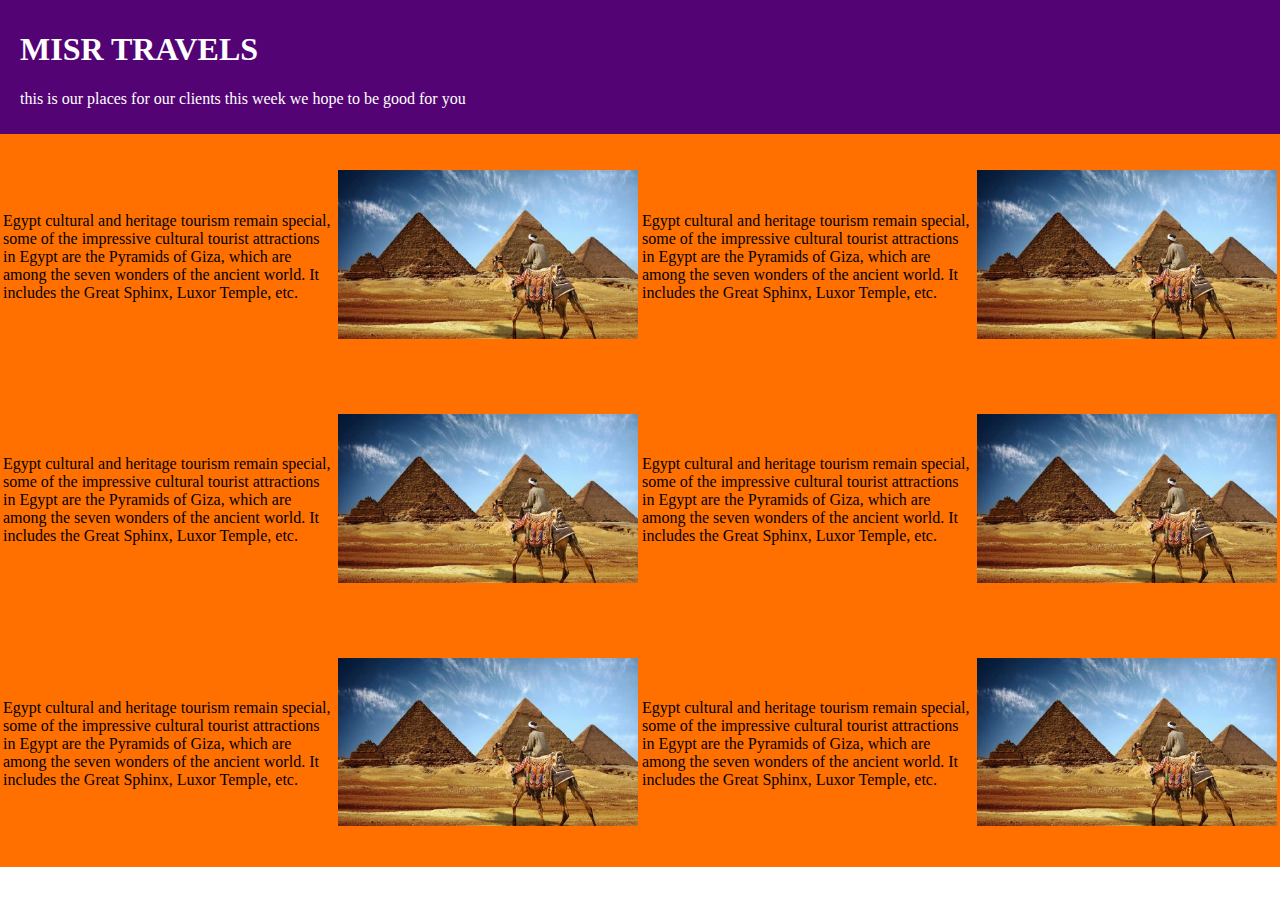
<file: assignmenet-1/index.html>
<!DOCTYPE html>
<html lang="en">
  <head>
    <meta charset="UTF-8" />
    <meta http-equiv="X-UA-Compatible" content="IE=edge" />
    <meta name="viewport" content="width=device-width, initial-scale=1.0" />
    <title>Seassion 1</title>
  </head>
  <body style="padding: 0; margin: 0">
    <main>
      <!-- HEADER -->
      <header style="background-color: #540375; padding: 10px 20px">
        <h1 style="text-transform: uppercase; color: white">misr travels</h1>
        <p style="color: white">
          this is our places for our clients this week we hope to be good for
          you
        </p>
      </header>

      <!-- SECTION 1 -->
      <section>
        <table width="100%" style="background-color: #ff7000">
          <tbody style="height: 81vh">
            <tr>
              <td>
                Egypt cultural and heritage tourism remain special, some of the
                impressive cultural tourist attractions in Egypt are the
                Pyramids of Giza, which are among the seven wonders of the
                ancient world. It includes the Great Sphinx, Luxor Temple, etc.
              </td>
              <td>
                <img width="300px" src="./images/1.jpg" alt="1" />
              </td>
              <td>
                Egypt cultural and heritage tourism remain special, some of the
                impressive cultural tourist attractions in Egypt are the
                Pyramids of Giza, which are among the seven wonders of the
                ancient world. It includes the Great Sphinx, Luxor Temple, etc.
              </td>
              <td>
                <img width="300px" src="./images/1.jpg" alt="1" />
              </td>
            </tr>
            <tr>
              <td>
                Egypt cultural and heritage tourism remain special, some of the
                impressive cultural tourist attractions in Egypt are the
                Pyramids of Giza, which are among the seven wonders of the
                ancient world. It includes the Great Sphinx, Luxor Temple, etc.
              </td>
              <td>
                <img width="300px" src="./images/1.jpg" alt="1" />
              </td>
              <td>
                Egypt cultural and heritage tourism remain special, some of the
                impressive cultural tourist attractions in Egypt are the
                Pyramids of Giza, which are among the seven wonders of the
                ancient world. It includes the Great Sphinx, Luxor Temple, etc.
              </td>
              <td>
                <img width="300px" src="./images/1.jpg" alt="1" />
              </td>
            </tr>
            <tr>
              <td>
                Egypt cultural and heritage tourism remain special, some of the
                impressive cultural tourist attractions in Egypt are the
                Pyramids of Giza, which are among the seven wonders of the
                ancient world. It includes the Great Sphinx, Luxor Temple, etc.
              </td>
              <td>
                <img width="300px" src="./images/1.jpg" alt="1" />
              </td>
              <td>
                Egypt cultural and heritage tourism remain special, some of the
                impressive cultural tourist attractions in Egypt are the
                Pyramids of Giza, which are among the seven wonders of the
                ancient world. It includes the Great Sphinx, Luxor Temple, etc.
              </td>
              <td>
                <img width="300px" src="./images/1.jpg" alt="1" />
              </td>
            </tr>
          </tbody>
        </table>
      </section>
    </main>
  </body>
</html>
</file>
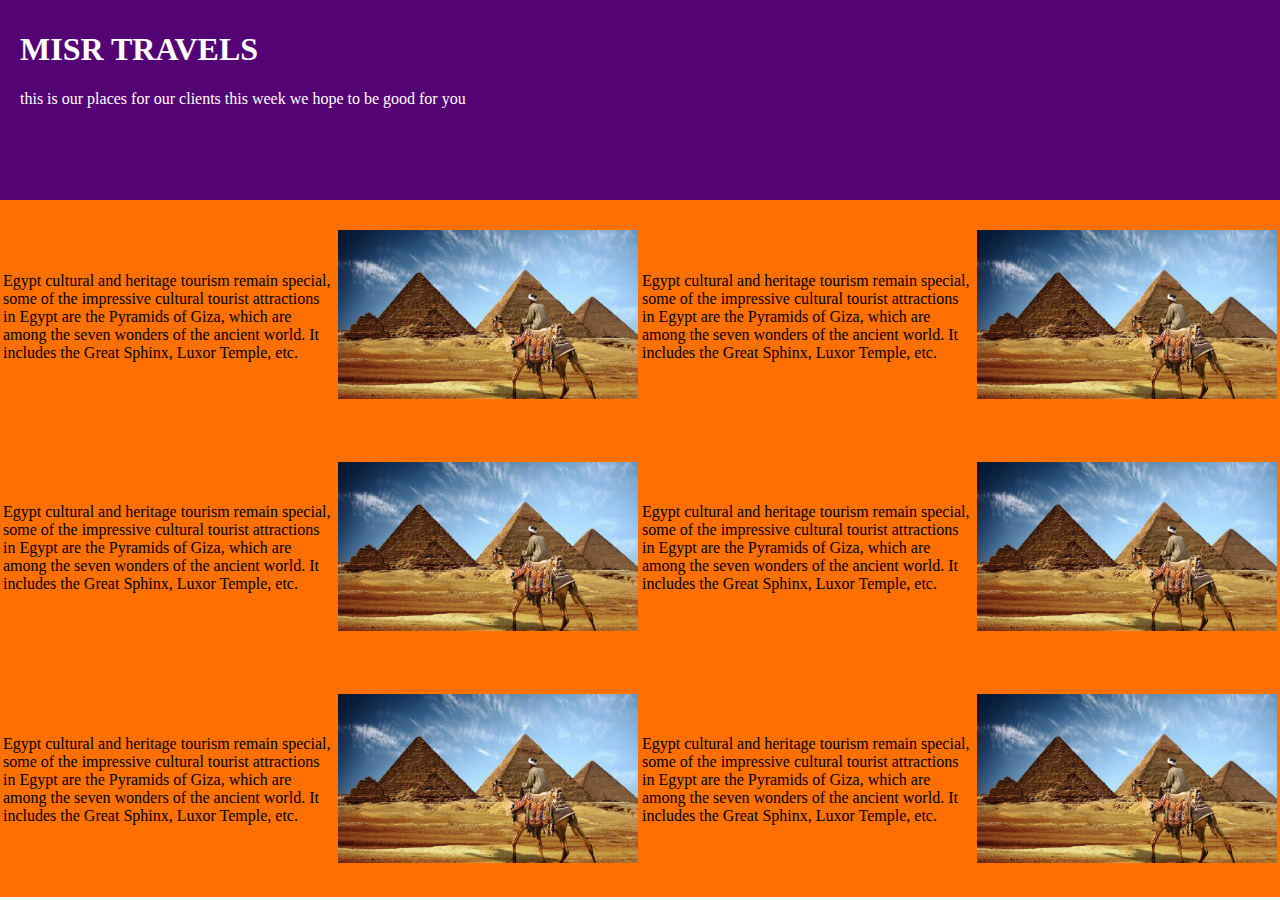
<file: assignment-1/index.html>
<!DOCTYPE html>
<html lang="en">
  <head>
    <meta charset="UTF-8" />
    <meta http-equiv="X-UA-Compatible" content="IE=edge" />
    <meta name="viewport" content="width=device-width, initial-scale=1.0" />
    <title>Seassion 1</title>
  </head>
  <body style="padding: 0; margin: 0">
    <main>
      <!-- HEADER -->
      <header
        style="background-color: #540375; padding: 10px 20px; height: 20vh"
      >
        <h1 style="text-transform: uppercase; color: white">misr travels</h1>
        <p style="color: white">
          this is our places for our clients this week we hope to be good for
          you
        </p>
      </header>

      <!-- SECTION 1 -->
      <section>
        <table width="100%" style="background-color: #ff7000">
          <tbody style="height: 77vh">
            <tr>
              <td>
                Egypt cultural and heritage tourism remain special, some of the
                impressive cultural tourist attractions in Egypt are the
                Pyramids of Giza, which are among the seven wonders of the
                ancient world. It includes the Great Sphinx, Luxor Temple, etc.
              </td>
              <td>
                <img width="300px" src="./images/1.jpg" alt="1" />
              </td>
              <td>
                Egypt cultural and heritage tourism remain special, some of the
                impressive cultural tourist attractions in Egypt are the
                Pyramids of Giza, which are among the seven wonders of the
                ancient world. It includes the Great Sphinx, Luxor Temple, etc.
              </td>
              <td>
                <img width="300px" src="./images/1.jpg" alt="1" />
              </td>
            </tr>
            <tr>
              <td>
                Egypt cultural and heritage tourism remain special, some of the
                impressive cultural tourist attractions in Egypt are the
                Pyramids of Giza, which are among the seven wonders of the
                ancient world. It includes the Great Sphinx, Luxor Temple, etc.
              </td>
              <td>
                <img width="300px" src="./images/1.jpg" alt="1" />
              </td>
              <td>
                Egypt cultural and heritage tourism remain special, some of the
                impressive cultural tourist attractions in Egypt are the
                Pyramids of Giza, which are among the seven wonders of the
                ancient world. It includes the Great Sphinx, Luxor Temple, etc.
              </td>
              <td>
                <img width="300px" src="./images/1.jpg" alt="1" />
              </td>
            </tr>
            <tr>
              <td>
                Egypt cultural and heritage tourism remain special, some of the
                impressive cultural tourist attractions in Egypt are the
                Pyramids of Giza, which are among the seven wonders of the
                ancient world. It includes the Great Sphinx, Luxor Temple, etc.
              </td>
              <td>
                <img width="300px" src="./images/1.jpg" alt="1" />
              </td>
              <td>
                Egypt cultural and heritage tourism remain special, some of the
                impressive cultural tourist attractions in Egypt are the
                Pyramids of Giza, which are among the seven wonders of the
                ancient world. It includes the Great Sphinx, Luxor Temple, etc.
              </td>
              <td>
                <img width="300px" src="./images/1.jpg" alt="1" />
              </td>
            </tr>
          </tbody>
        </table>
      </section>
    </main>
  </body>
</html>
</file>
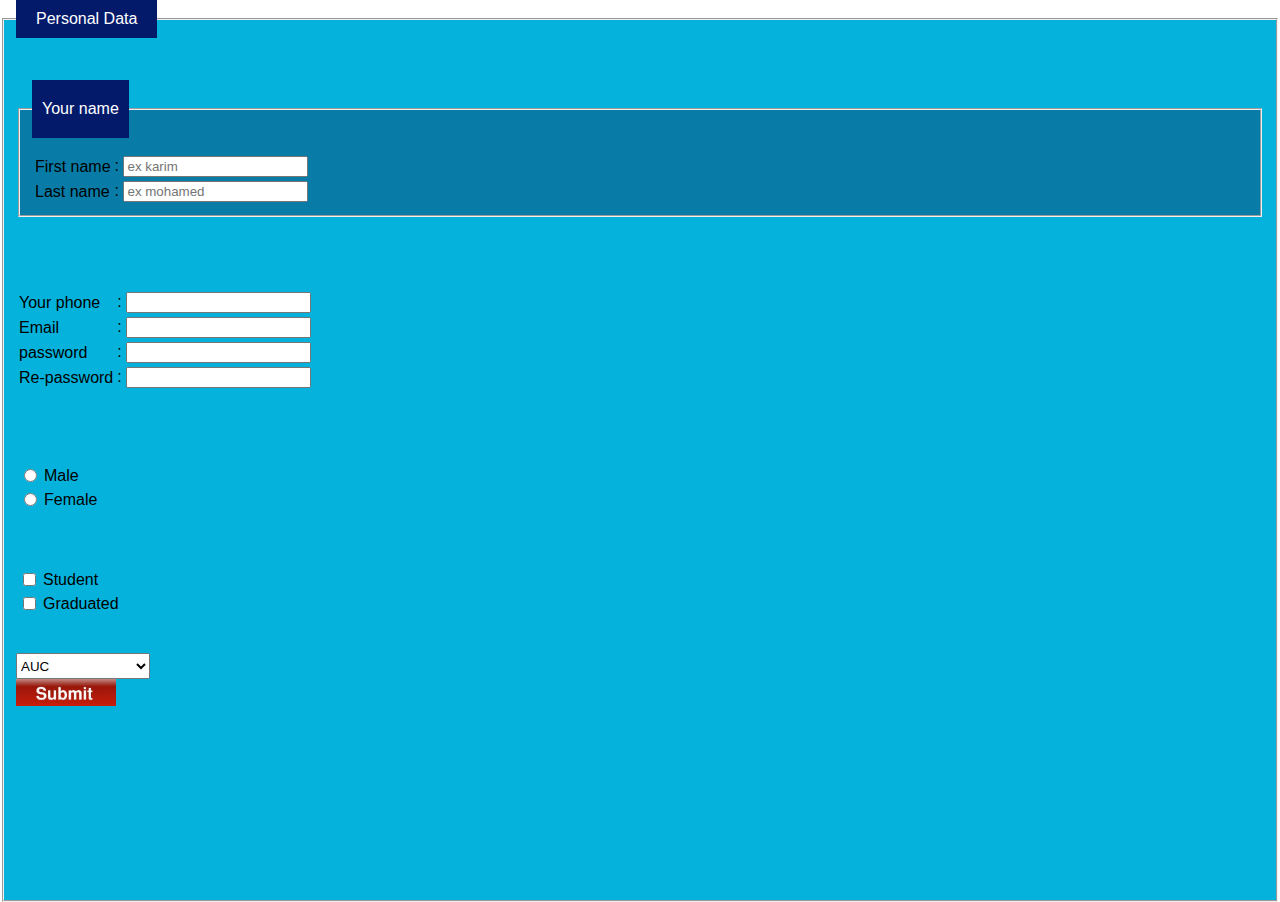
<file: assignment-2/index.html>
<!DOCTYPE html>
<html lang="en">
  <head>
    <meta charset="UTF-8" />
    <meta http-equiv="X-UA-Compatible" content="IE=edge" />
    <meta name="viewport" content="width=device-width, initial-scale=1.0" />
    <title>Assignment 2</title>
  </head>
  <body style="margin: 0; padding: 0; font-family: sans-serif">
    <form>
      <fieldset style="background-color: #05b2dc; height: 98vh">
        <legend
          style="background-color: #031a6b; color: white; padding: 10px 20px"
        >
          Personal Data
        </legend>

        <br />
        <br />

        <!-- PART 1 -->
        <fieldset style="background-color: #087ca7">
          <legend
            style="
              background-color: #031a6b;
              color: white;
              padding: 20px 10px;
              margin-bottom: 10px;
            "
          >
            Your name
          </legend>

          <table>
            <tr>
              <td><label for="fname">First name</label></td>
              <td>
                :
                <input
                  id="fname"
                  type="text"
                  placeholder="ex karim"
                  name="fname"
                  value=""
                />
              </td>
            </tr>
            <tr>
              <td><label for="lname">Last name</label></td>
              <td>
                :
                <input
                  id="lname"
                  type="text"
                  placeholder="ex mohamed"
                  name="lname"
                  value=""
                />
              </td>
            </tr>
          </table>
        </fieldset>

        <br />
        <br />
        <br />
        <br />

        <!-- PART 2 -->
        <table>
          <tr>
            <td><label for="phone">Your phone</label></td>
            <td>: <input id="phone" type="text" name="phone" value="" /></td>
          </tr>
          <tr>
            <td><label for="email">Email</label></td>
            <td>: <input id="email" type="email" name="email" value="" /></td>
          </tr>
          <tr>
            <td><label for="pass">password</label></td>
            <td>
              : <input id="pass" type="password" name="password" value="" />
            </td>
          </tr>
          <tr>
            <td><label for="rpass">Re-password</label></td>
            <td>
              : <input id="rpass" type="password" name="rpassword" value="" />
            </td>
          </tr>
        </table>

        <br />
        <br />
        <br />
        <br />

        <!-- PART 3 -->
        <table>
          <tr>
            <td><input id="male" name="gender" type="radio" /></td>
            <td><label for="male">Male</label></td>
          </tr>
          <tr>
            <td><input id="female" name="gender" type="radio" /></td>
            <td><label for="female">Female</label></td>
          </tr>
        </table>

        <br />
        <br />
        <br />

        <!-- PART 4 -->
        <table>
          <tr>
            <td><input id="student" name="type" type="checkbox" /></td>
            <td><label for="student">Student</label></td>
          </tr>
          <tr>
            <td><input id="graduated" name="type" type="checkbox" /></td>
            <td><label for="graduated">Graduated</label></td>
          </tr>
        </table>

        <br />
        <br />

        <!-- PART 5 -->
        <select name="university" style="width: 134px; height: 26px">
          <optgroup label="Group 1">
            <option value="auc">AUC</option>
            <option value="alex">ALEX</option>
            <option value="cairo">CAIRO</option>
          </optgroup>
          <optgroup label="Group 2">
            <option value="auc" selected>AUC</option>
            <option value="alex">ALEX</option>
            <option value="cairo">CAIRO</option>
          </optgroup>
          <optgroup label="Group 3">
            <option value="auc">AUC</option>
            <option value="alex">ALEX</option>
            <option value="cairo">CAIRO</option>
          </optgroup>
        </select>

        <br />

        <!-- SUBMIT -->
        <button style="all: unset">
          <img width="100px" src="./img/submit.png" alt="submit" />
        </button>
      </fieldset>
    </form>
  </body>
</html>
</file>
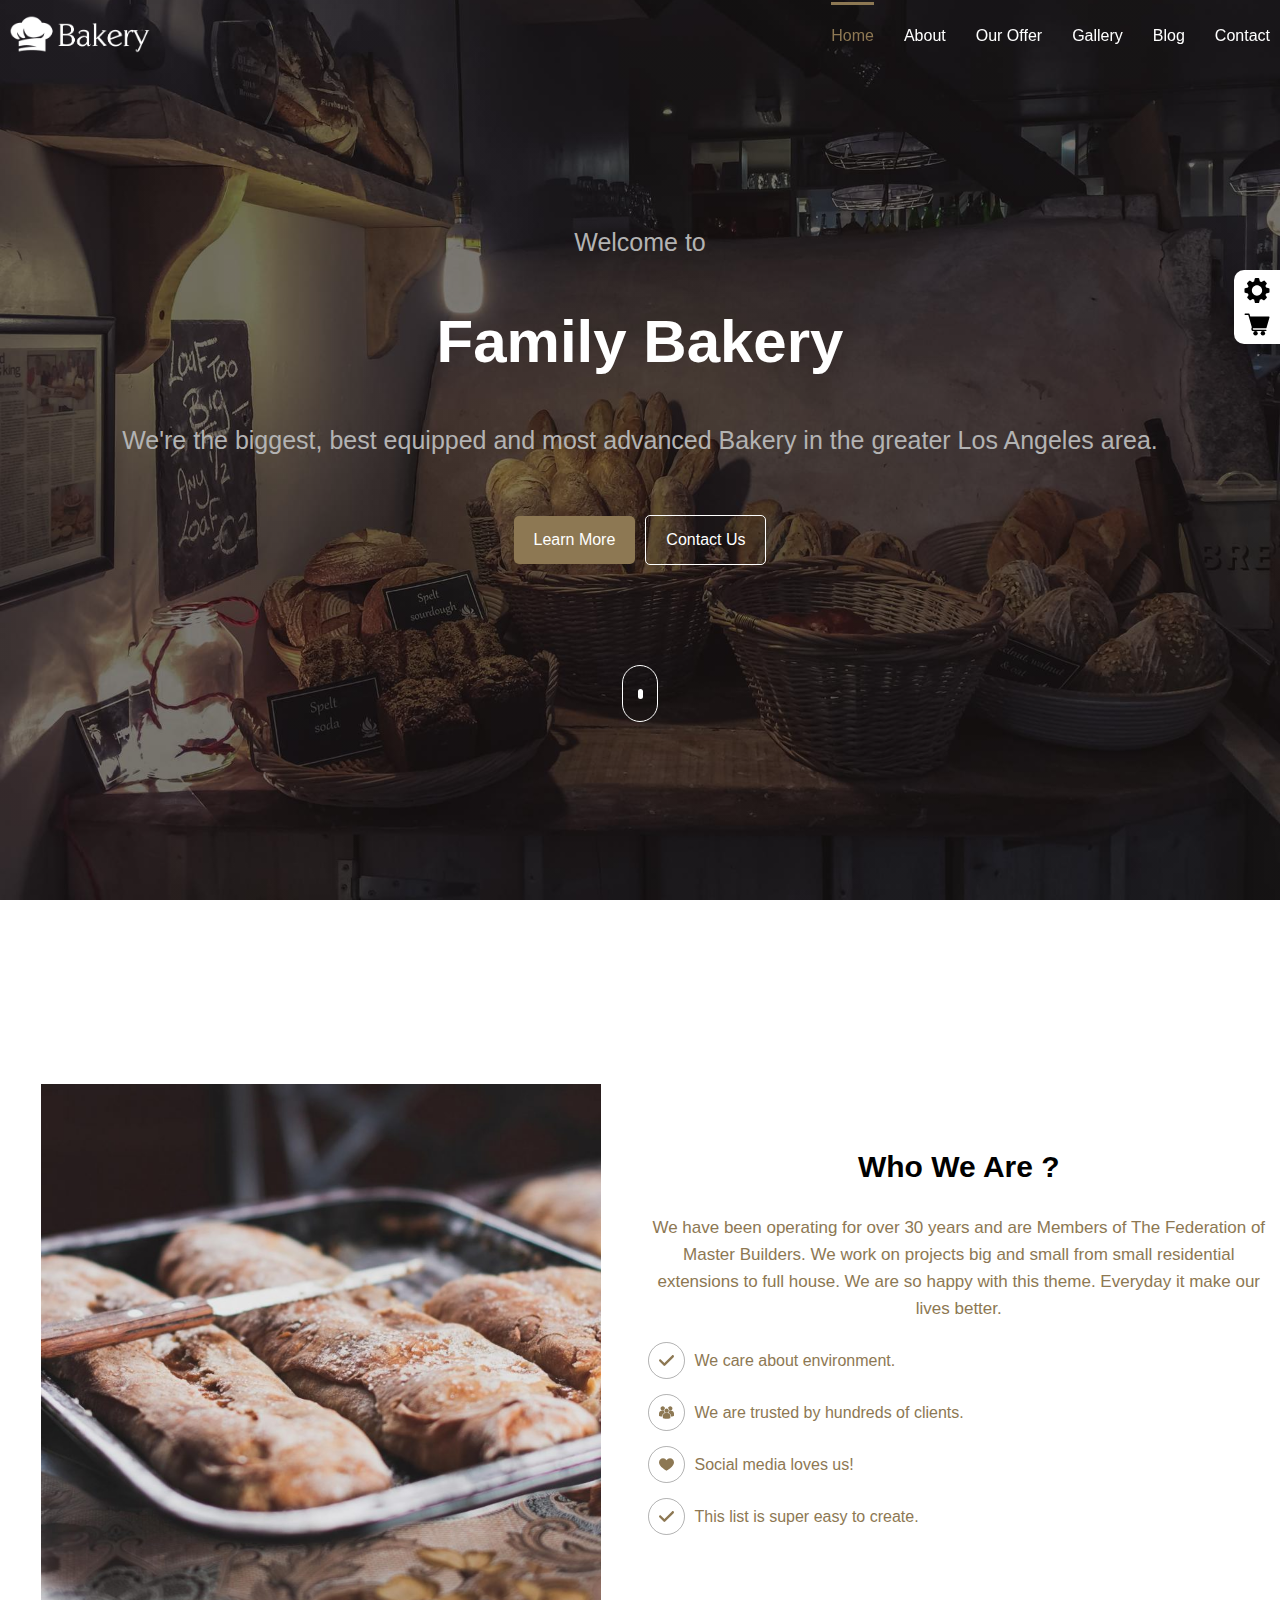
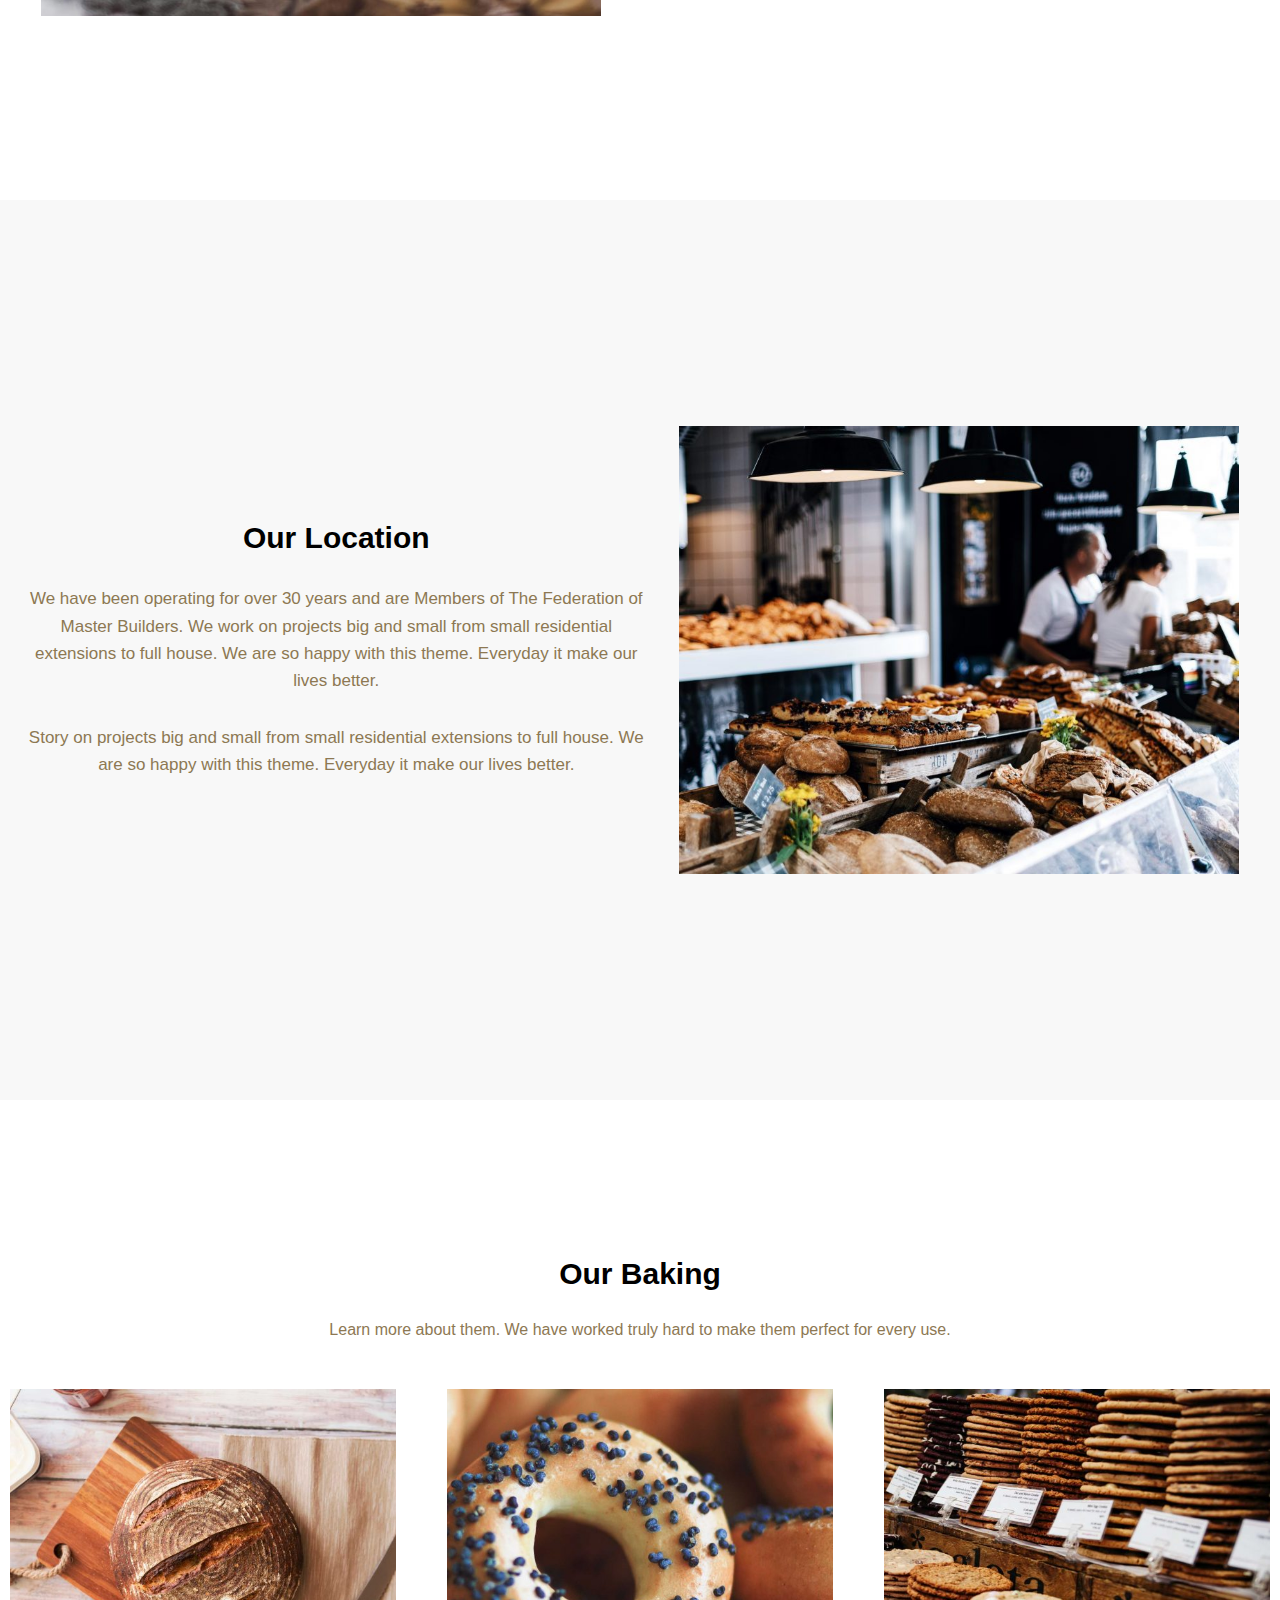
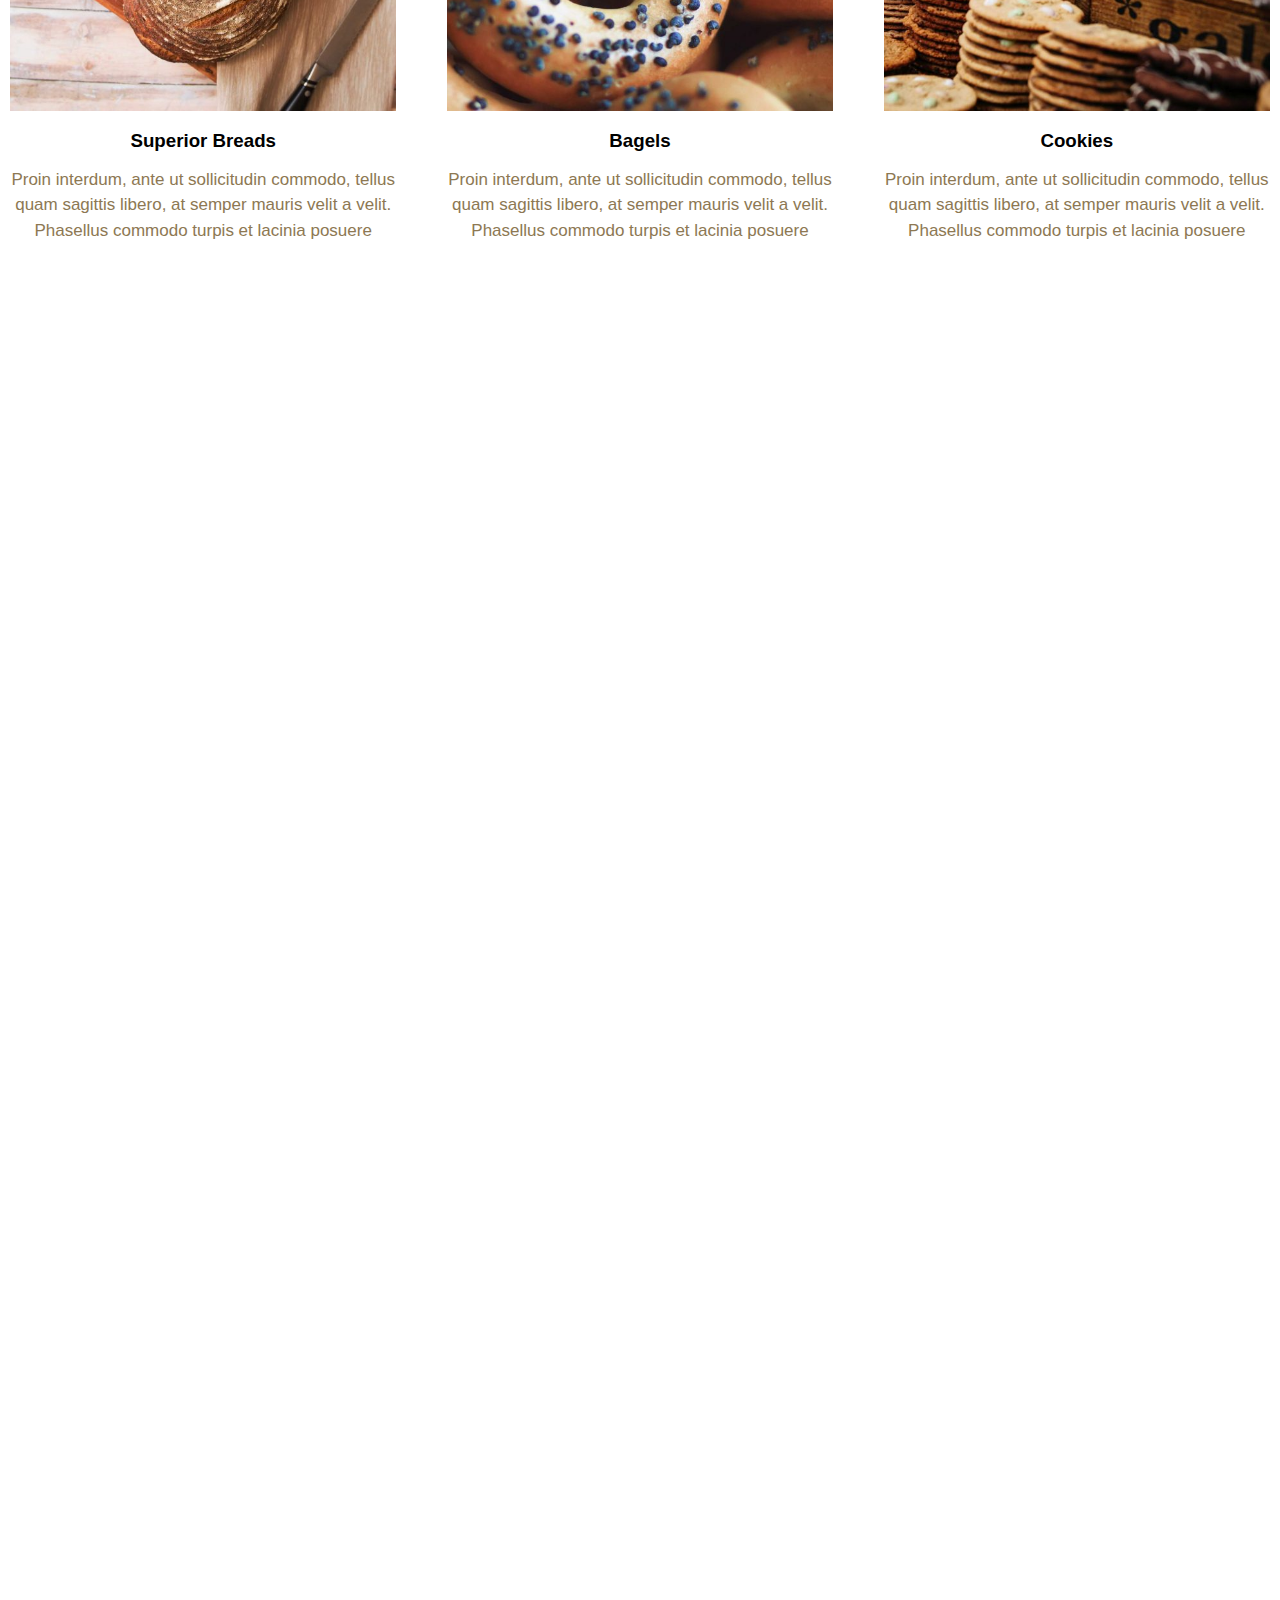
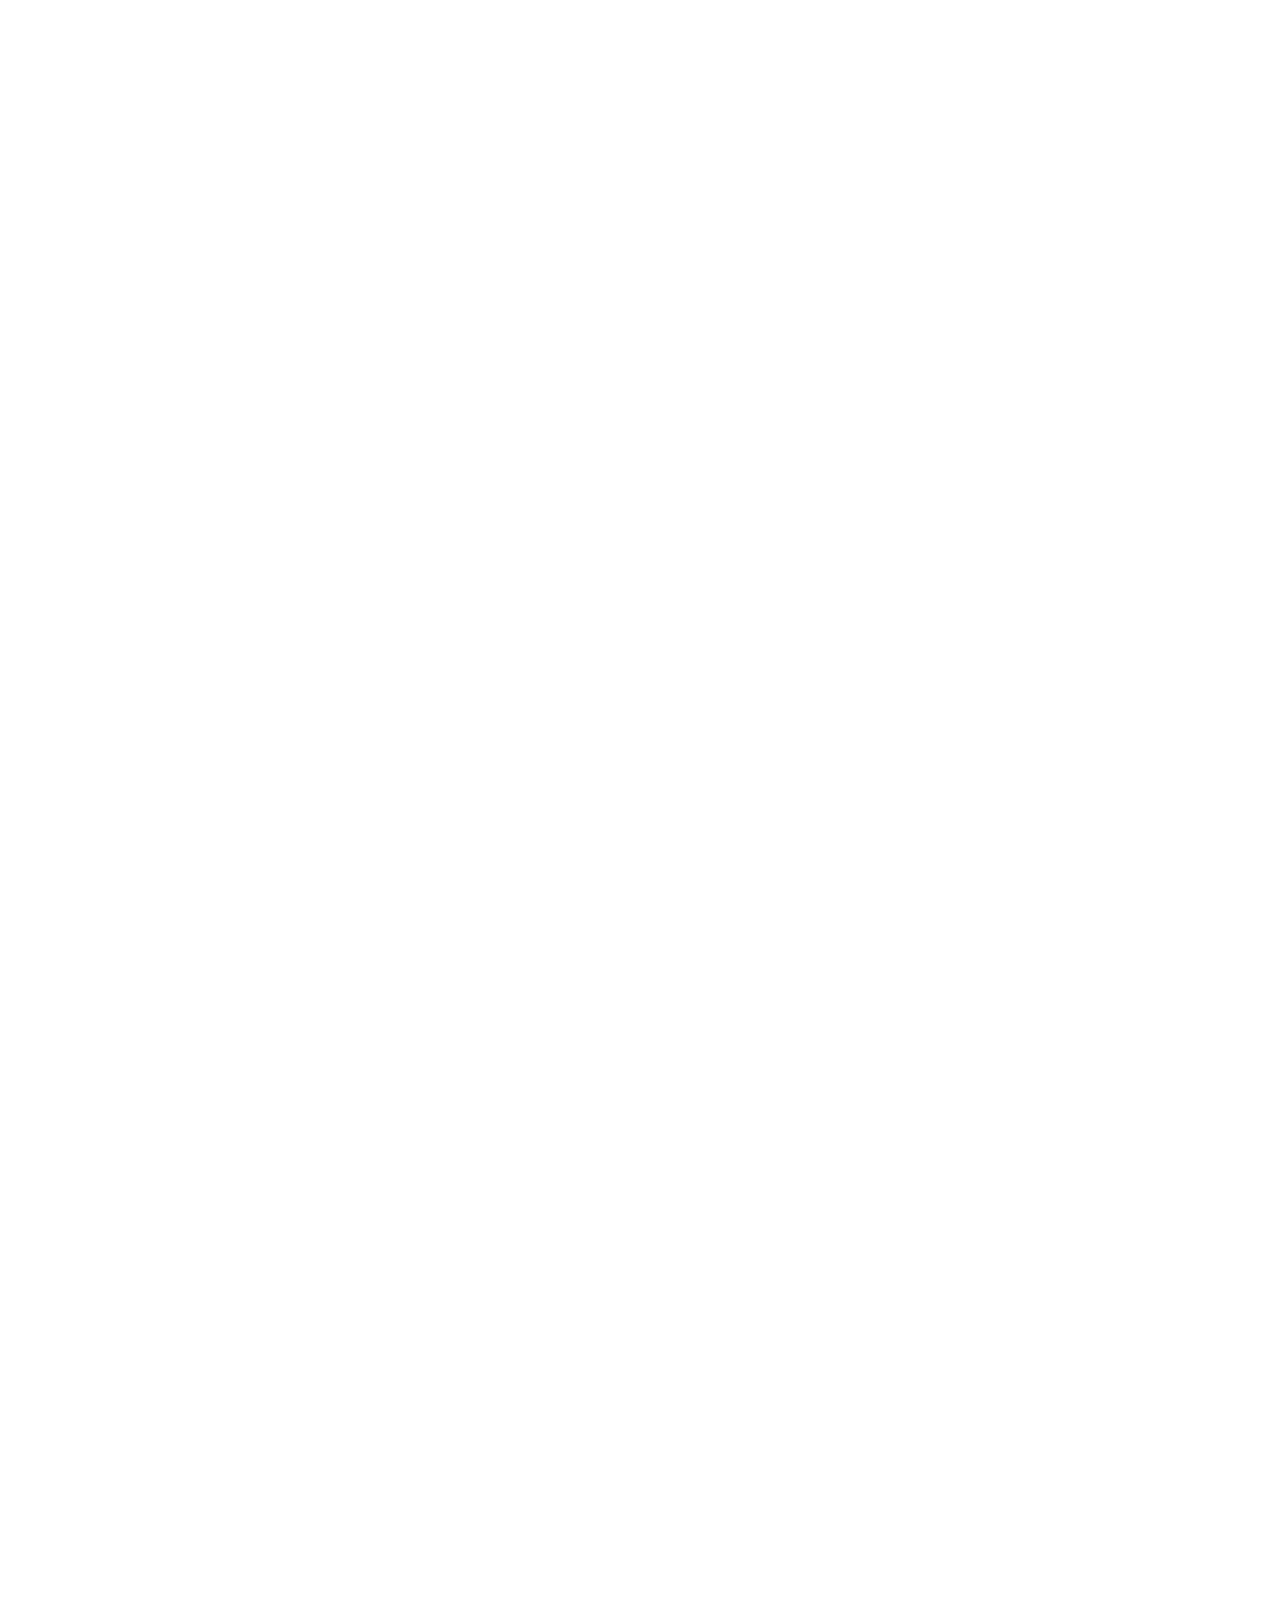
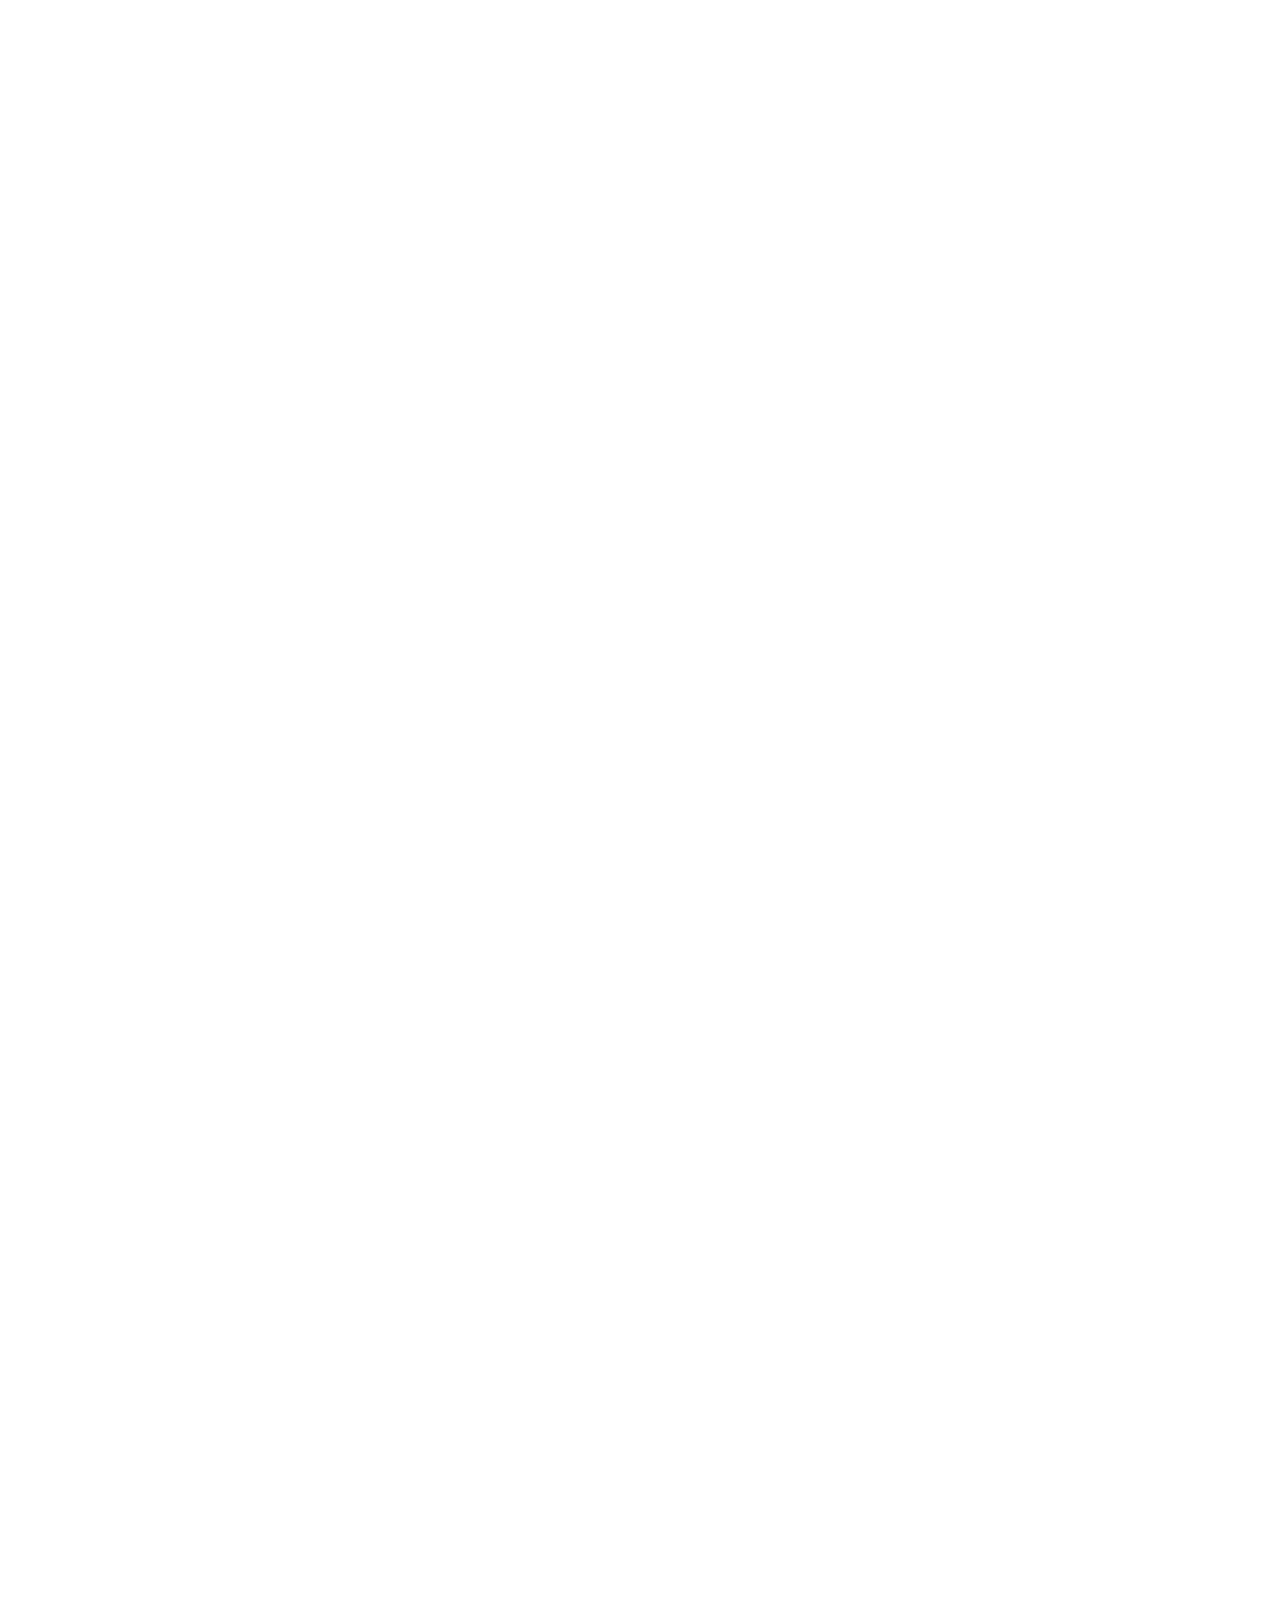
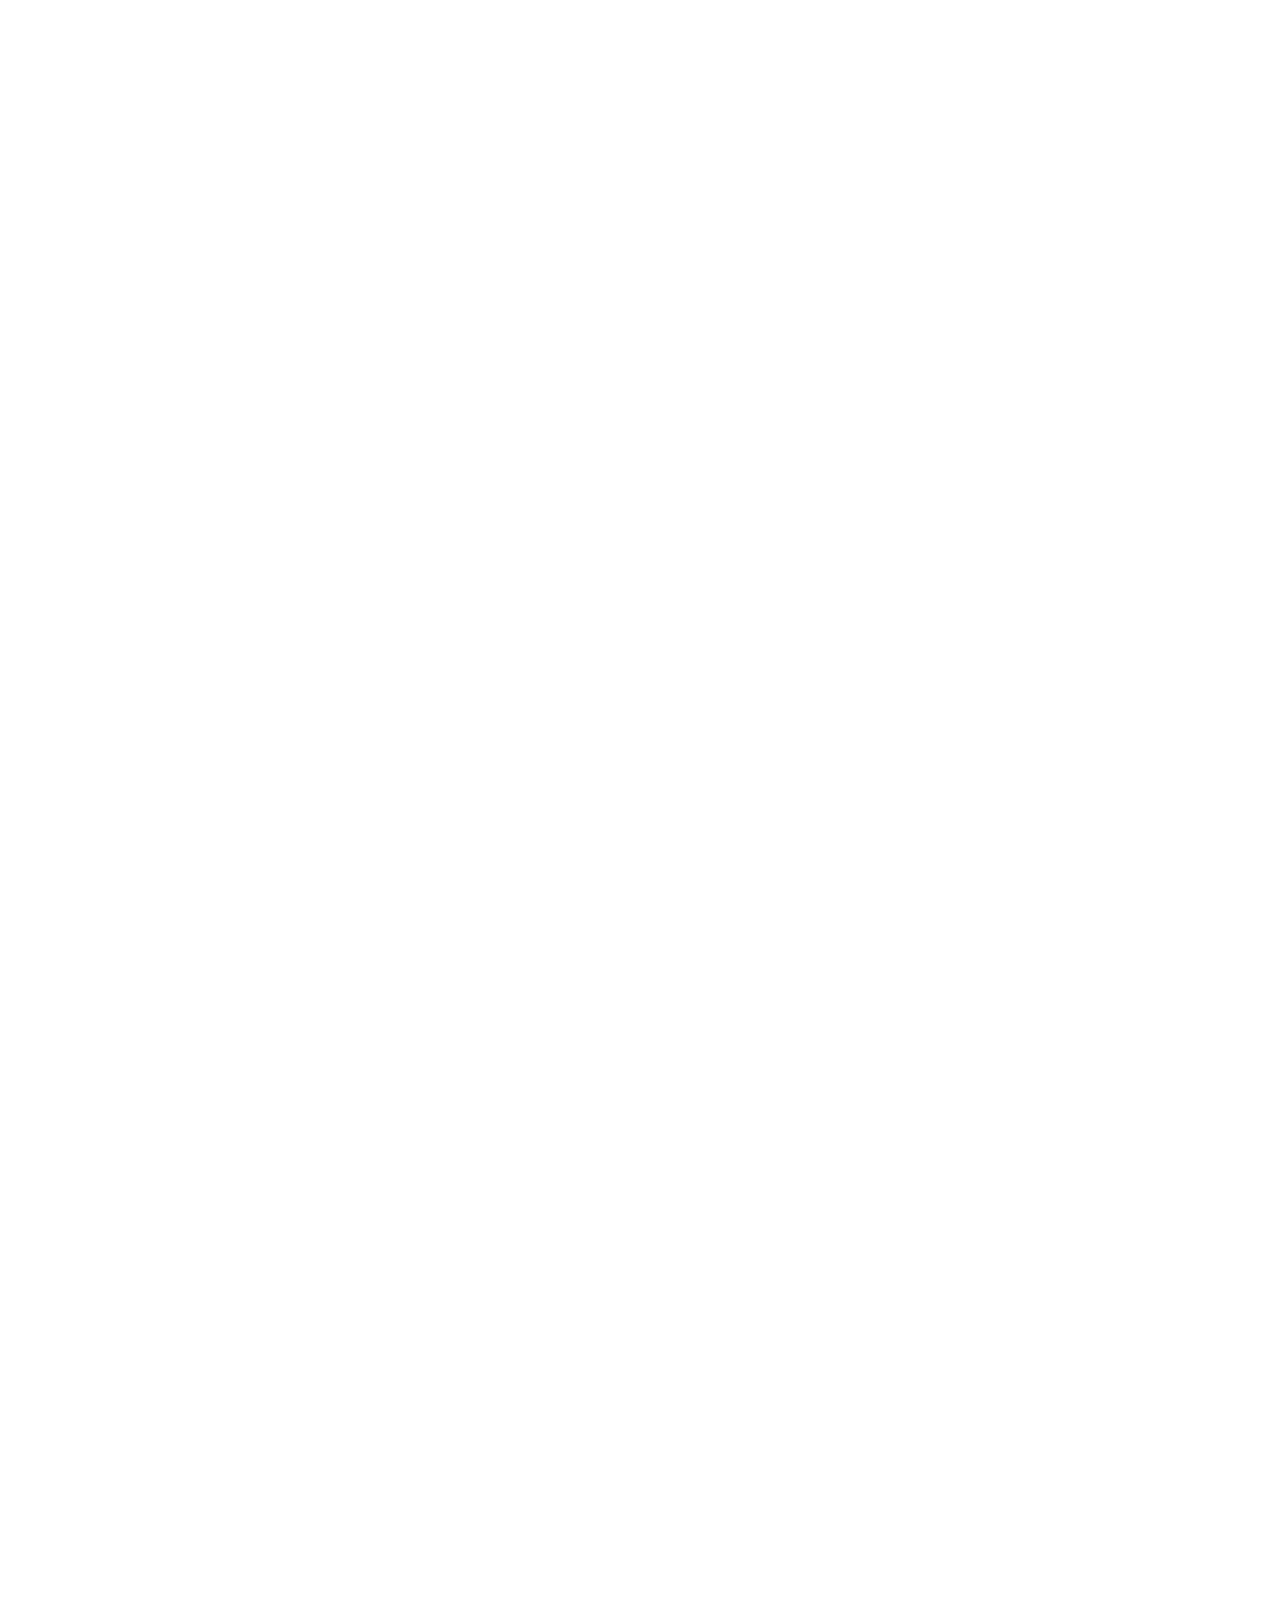
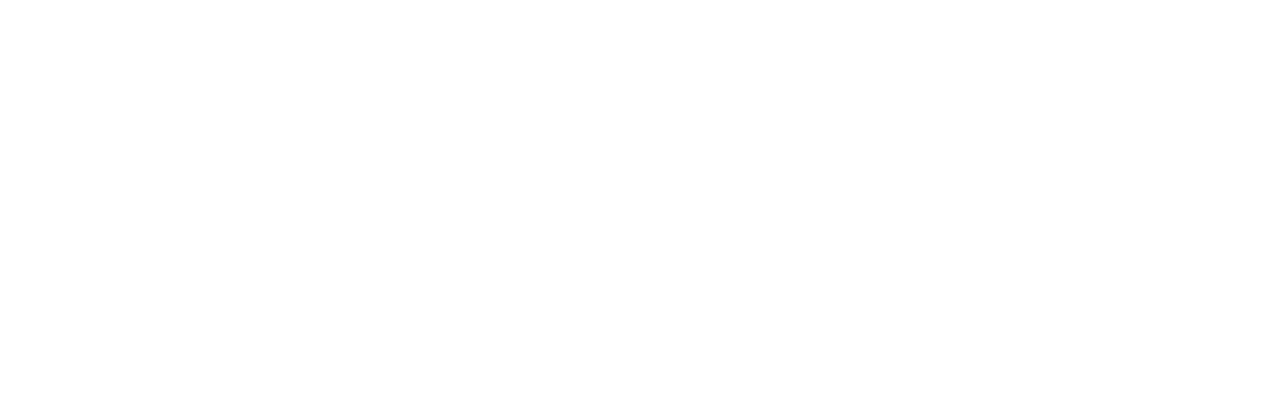
<file: assignment-3-flex/index.html>
<!DOCTYPE html>
<html lang="en">
  <head>
    <meta charset="UTF-8" />
    <meta http-equiv="X-UA-Compatible" content="IE=edge" />
    <meta name="viewport" content="width=device-width, initial-scale=1.0" />
    <title>Bakery</title>
    <link rel="stylesheet" href="./assets/style/style.css" />
  </head>
  <body>
    <main>
      <!-- START HEADER -->
      <header class="header">
        <!-- NAVBAR -->
        <nav class="header__nav">
          <div class="header__nav__wrapper container">
            <!-- LOGO -->
            <a class="header__nav__logo" href="index.html">
              <img src="./assets/images/logo/logo.png" alt="logo" />
            </a>
            <!-- NAV ITEMS -->
            <ul class="header__nav__items">
              <li class="header__nav__items__item">
                <a
                  href="#home"
                  class="header__nav__items__item__link header__nav__items__item__link--active"
                  >home</a
                >
              </li>
              <li class="header__nav__items__item">
                <a href="#about" class="header__nav__items__item__link"
                  >about</a
                >
              </li>
              <li class="header__nav__items__item">
                <a href="#our-offer" class="header__nav__items__item__link"
                  >our offer</a
                >
              </li>
              <li class="header__nav__items__item">
                <a href="#our-baking" class="header__nav__items__item__link"
                  >gallery</a
                >
              </li>
              <li class="header__nav__items__item">
                <a href="#" class="header__nav__items__item__link">blog</a>
              </li>
              <li class="header__nav__items__item">
                <a href="#" class="header__nav__items__item__link">contact</a>
              </li>
            </ul>
          </div>
        </nav>
        <!-- HEADER -->
        <div class="header__content" id="home">
          <div class="header__content__wrapper container">
            <span class="header__content__welocome">Welcome to</span>
            <h1 class="header__content__maintitle">family bakery</h1>
            <p class="header__content__submaintitle">
              We're the biggest, best equipped and most advanced Bakery in the
              greater Los Angeles area.
            </p>
            <!-- ACTIONS -->
            <div class="header__content__actions">
              <button
                class="header__content__actions__button header__content__actions__button--learnmore"
              >
                learn more
              </button>
              <button
                class="header__content__actions__button header__content__actions__button--contactus"
              >
                contact us
              </button>
            </div>
            <!-- SCROLL -->
            <a href="#about" class="header__content__scroll"></a>
          </div>
        </div>
      </header>
      <!-- END HEADER -->

      <!-- START SECTION WHO WE ARE -->
      <section class="who-we-are" id="about">
        <div class="who-we-are__wrapper container">
          <figure class="who-we-are__image">
            <img src="./assets/images/section1.jpg" alt="who-we-are" />
          </figure>
          <!-- CONTENT -->
          <div class="who-we-are__content">
            <h2 class="who-we-are__content__title">who we are ?</h2>
            <p class="who-we-are__content__description">
              We have been operating for over 30 years and are Members of The
              Federation of Master Builders. We work on projects big and small
              from small residential extensions to full house. We are so happy
              with this theme. Everyday it make our lives better.
            </p>

            <!-- FEATURES -->
            <div class="who-we-are__content__features">
              <div class="who-we-are__content__features__feature">
                <figure class="who-we-are__content__features__feature__icon">
                  <svg class="svg">
                    <use href="./assets/icons/sprite.svg#check" />
                  </svg>
                </figure>
                <p class="who-we-are__content__features__feature__description">
                  We care about environment.
                </p>
              </div>
              <div class="who-we-are__content__features__feature">
                <figure class="who-we-are__content__features__feature__icon">
                  <svg class="svg">
                    <use href="./assets/icons/sprite.svg#usergroup" />
                  </svg>
                </figure>
                <p class="who-we-are__content__features__feature__description">
                  We are trusted by hundreds of clients.
                </p>
              </div>
              <div class="who-we-are__content__features__feature">
                <figure class="who-we-are__content__features__feature__icon">
                  <svg class="svg">
                    <use href="./assets/icons/sprite.svg#hart" />
                  </svg>
                </figure>
                <p class="who-we-are__content__features__feature__description">
                  Social media loves us!
                </p>
              </div>
              <div class="who-we-are__content__features__feature">
                <figure class="who-we-are__content__features__feature__icon">
                  <svg class="svg">
                    <use href="./assets/icons/sprite.svg#check" />
                  </svg>
                </figure>
                <p class="who-we-are__content__features__feature__description">
                  This list is super easy to create.
                </p>
              </div>
            </div>
          </div>
        </div>
      </section>
      <!-- END SECTION WHO WE ARE -->

      <!-- START SECTION OUR LOCATION -->
      <section class="our-location" id="our-offer">
        <div class="our-location__wrapper container">
          <figure class="our-location__image">
            <img src="./assets/images/section2.jpg" alt="our-location" />
          </figure>
          <!-- CONTENT -->
          <div class="our-location__content">
            <h2 class="our-location__content__title">our location</h2>
            <p class="our-location__content__description">
              We have been operating for over 30 years and are Members of The
              Federation of Master Builders. We work on projects big and small
              from small residential extensions to full house. We are so happy
              with this theme. Everyday it make our lives better.
            </p>
            <p class="our-location__content__description">
              Story on projects big and small from small residential extensions
              to full house. We are so happy with this theme. Everyday it make
              our lives better.
            </p>
          </div>
        </div>
      </section>
      <!-- END SECTION OUR LOCATION -->

      <!-- START SECTION OUR BAKING -->
      <section class="our-baking" id="our-baking">
        <div class="our-baking__wrapper container">
          <!-- HEADER -->
          <div class="our-baking__header">
            <h2 class="our-backing__header__title">our baking</h2>
            <p class="our-backing__header__description">
              Learn more about them. We have worked truly hard to make them
              perfect for every use.
            </p>
          </div>
          <!-- CARDS -->
          <div class="our-baking__cards">
            <div class="our-baking__cards__card">
              <figure class="our-baking__cards__card__img">
                <img
                  src="./assets/images/superior-breads.jpg"
                  alt="superior-breads"
                />
              </figure>
              <div class="our-baking__cards__card__content">
                <h3 class="our-baking__cards__card__content__title">
                  Superior Breads
                </h3>
                <p class="our-baking__cards__card__content__description">
                  Proin interdum, ante ut sollicitudin commodo, tellus quam
                  sagittis libero, at semper mauris velit a velit. Phasellus
                  commodo turpis et lacinia posuere
                </p>
              </div>
            </div>
            <div class="our-baking__cards__card">
              <figure class="our-baking__cards__card__img">
                <img src="./assets/images/bagels.jpg" alt="bagels" />
              </figure>
              <div class="our-baking__cards__card__content">
                <h3 class="our-baking__cards__card__content__title">Bagels</h3>
                <p class="our-baking__cards__card__content__description">
                  Proin interdum, ante ut sollicitudin commodo, tellus quam
                  sagittis libero, at semper mauris velit a velit. Phasellus
                  commodo turpis et lacinia posuere
                </p>
              </div>
            </div>
            <div class="our-baking__cards__card">
              <figure class="our-baking__cards__card__img">
                <img src="./assets/images/cookies.jpg" alt="cookies" />
              </figure>
              <div class="our-baking__cards__card__content">
                <h3 class="our-baking__cards__card__content__title">Cookies</h3>
                <p class="our-baking__cards__card__content__description">
                  Proin interdum, ante ut sollicitudin commodo, tellus quam
                  sagittis libero, at semper mauris velit a velit. Phasellus
                  commodo turpis et lacinia posuere
                </p>
              </div>
            </div>
          </div>
        </div>
      </section>
      <!-- END SECTION OUR BAKING -->

      <!-- START USER -->
      <div class="user">
        <button class="user__action" data-hint="see demo sites">
          <svg>
            <use href="./assets/icons/sprite.svg#gear" />
          </svg>
        </button>
        <button class="user__action" data-hint="bue engyge now!">
          <svg>
            <use href="./assets/icons/sprite.svg#cart" />
          </svg>
        </button>
      </div>
      <!-- END USER -->
    </main>
  </body>
</html>
</file>
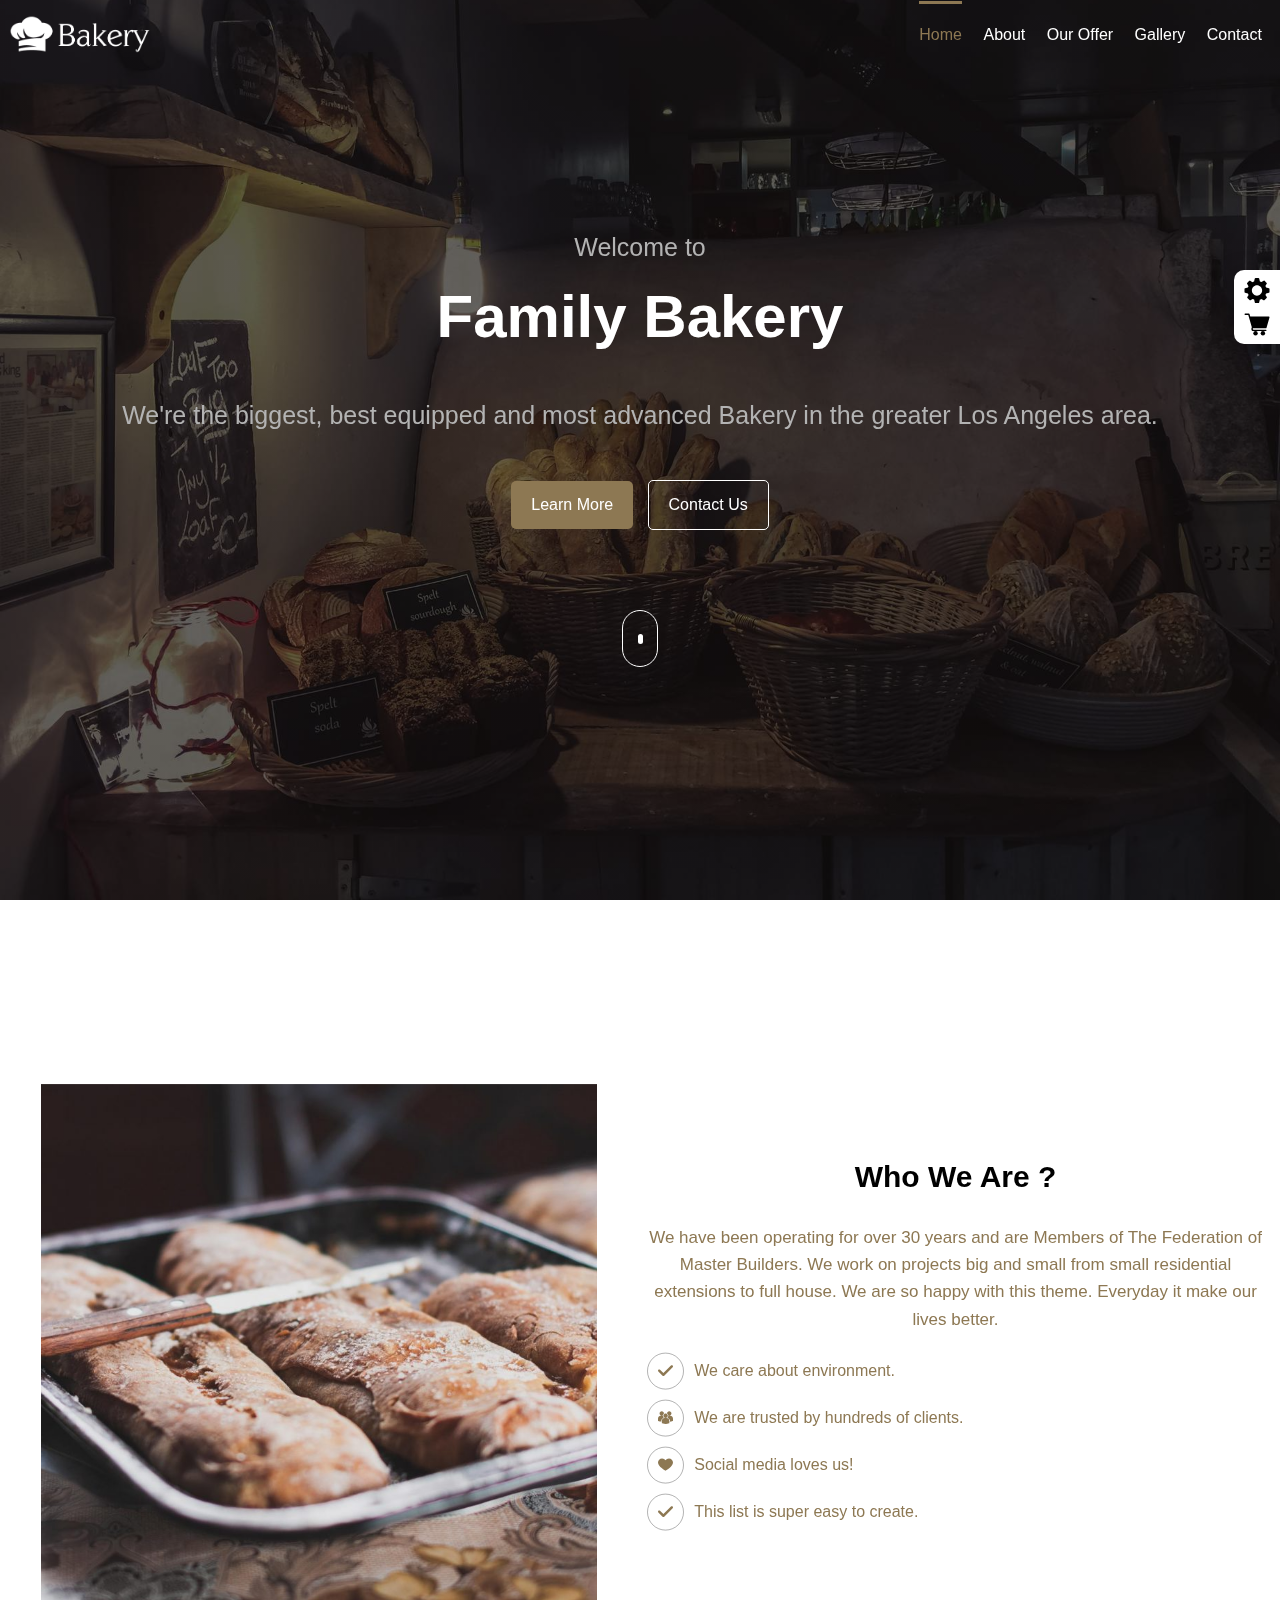
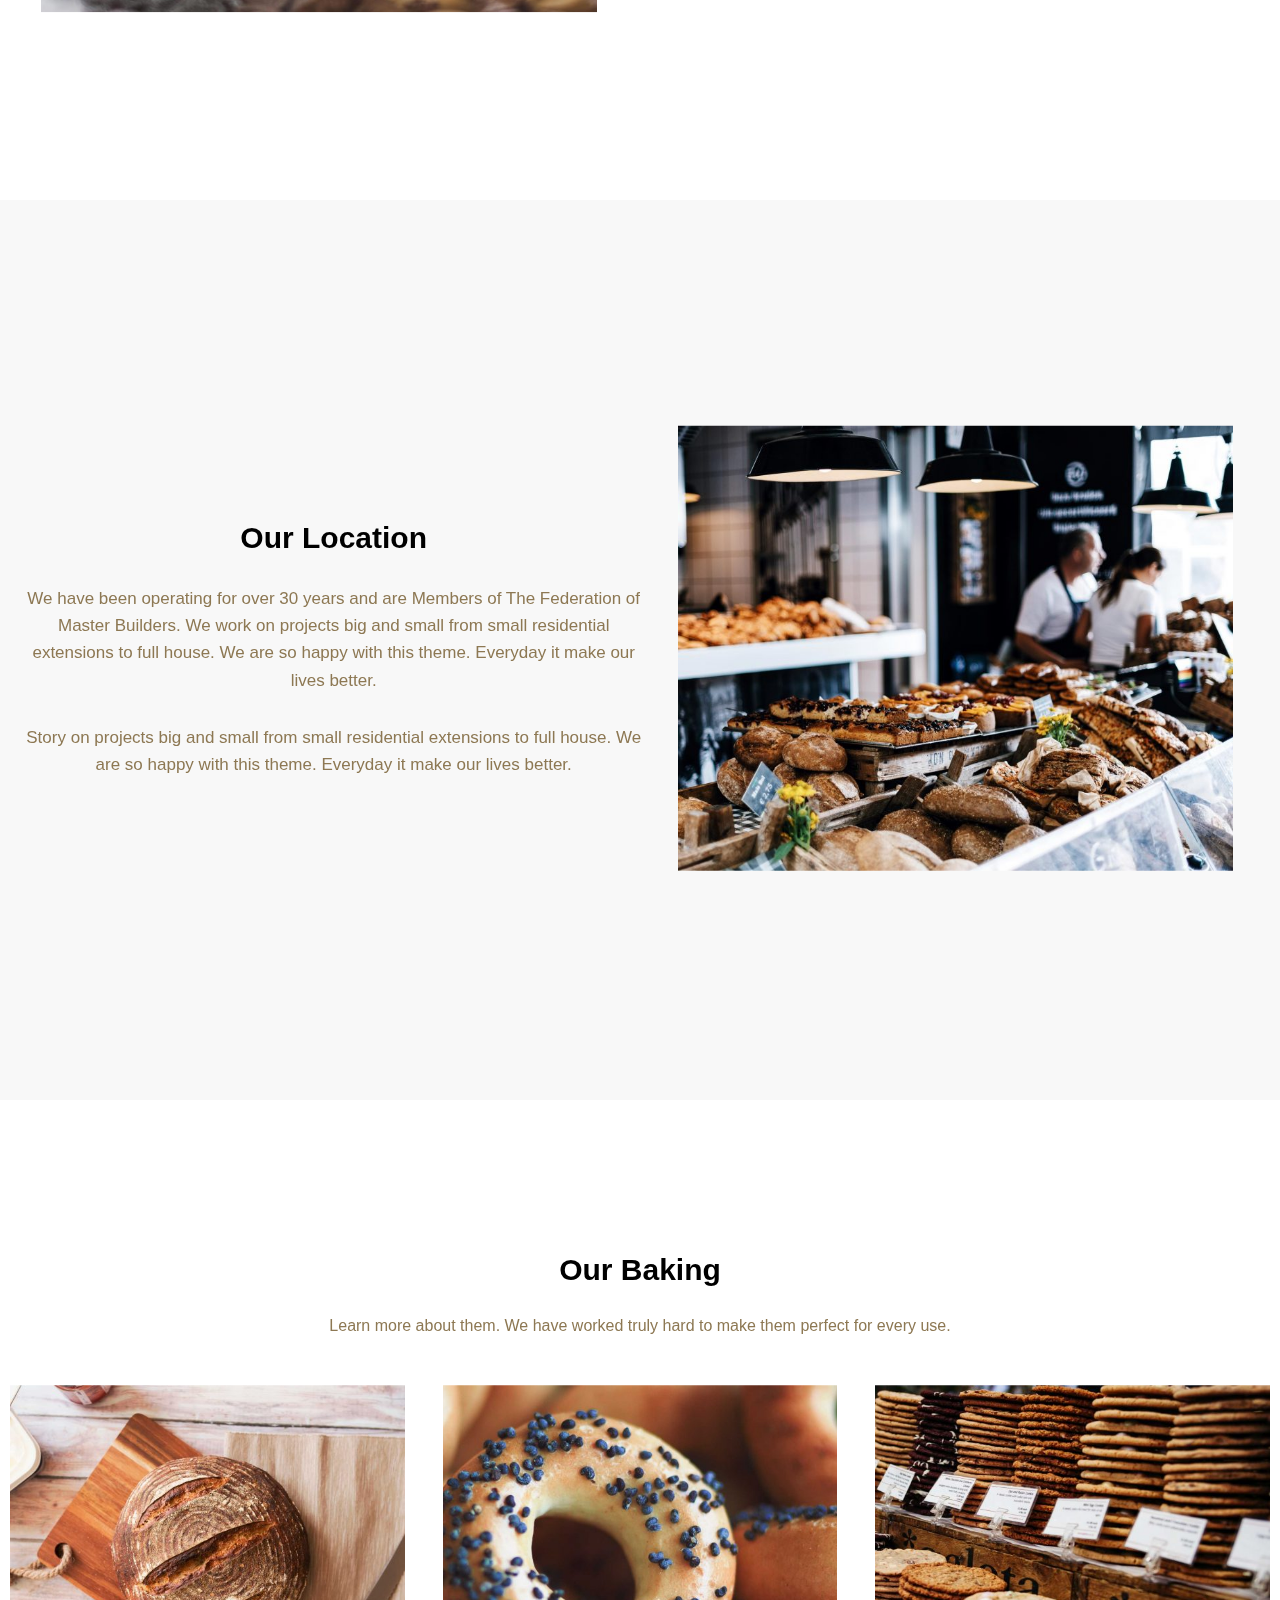
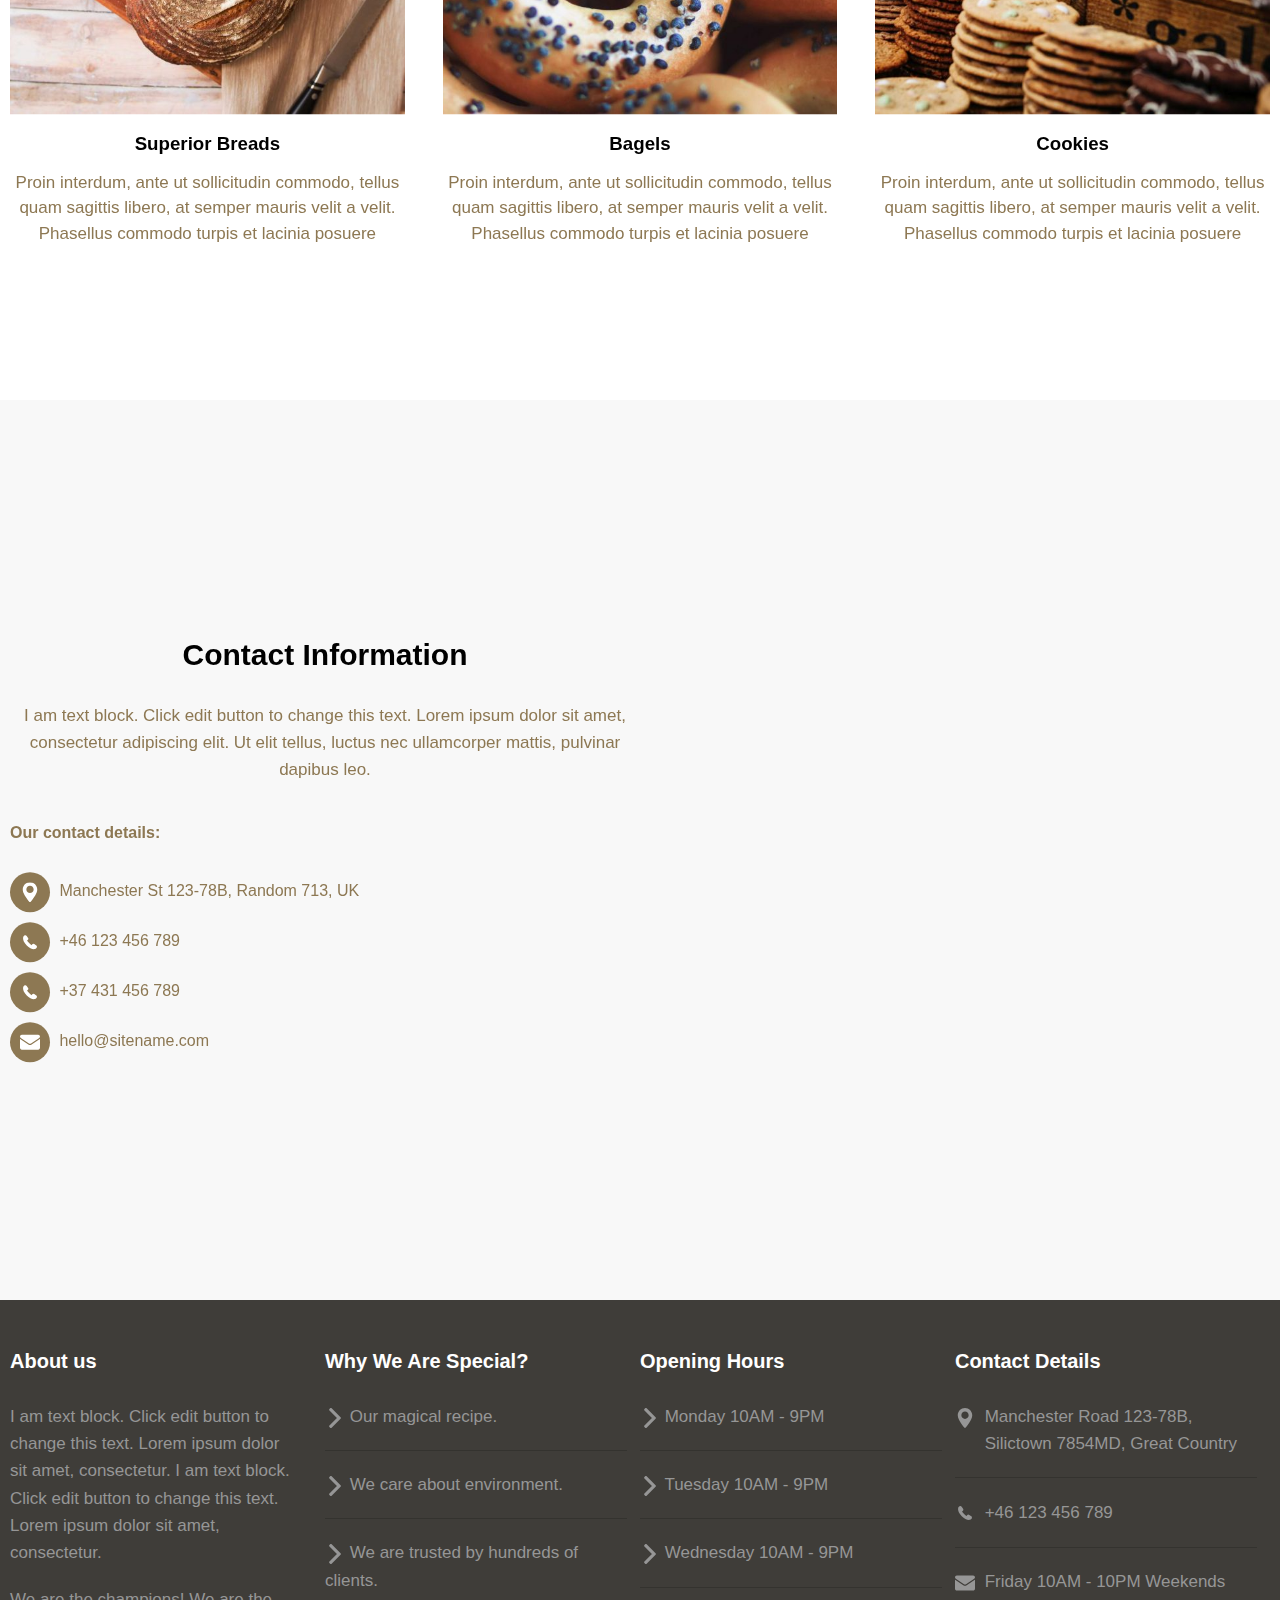
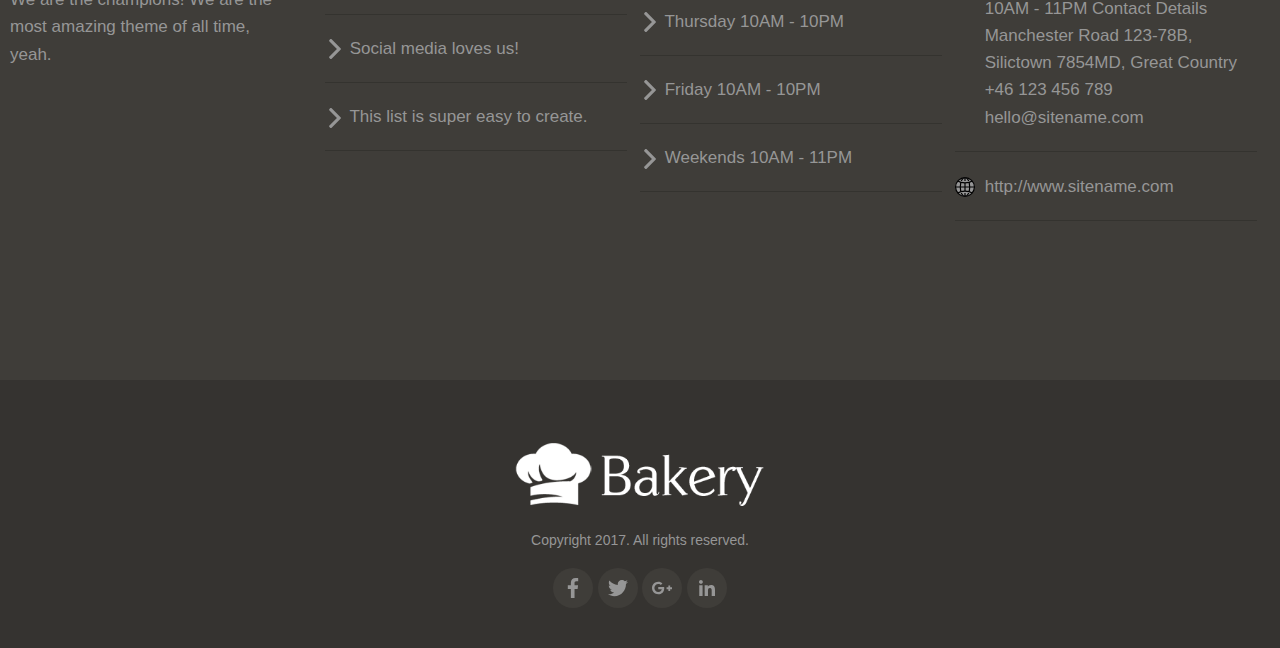
<file: assignment-3/index.html>
<!DOCTYPE html>
<html lang="en">
  <head>
    <meta charset="UTF-8" />
    <meta http-equiv="X-UA-Compatible" content="IE=edge" />
    <meta name="viewport" content="width=device-width, initial-scale=1.0" />
    <title>Bakery</title>
    <link rel="stylesheet" href="./assets/style/style.css" />
  </head>
  <body>
    <main>
      <!-- START HEADER -->
      <header class="header">
        <!-- NAVBAR -->
        <nav class="header__nav">
          <div class="header__nav__wrapper container">
            <!-- LOGO -->
            <a class="header__nav__logo" href="index.html">
              <img src="./assets/images/logo/logo.png" alt="logo" />
            </a>
            <!-- NAV ITEMS -->
            <ul class="header__nav__items">
              <li class="header__nav__items__item">
                <a
                  href="#home"
                  class="header__nav__items__item__link header__nav__items__item__link--active"
                  >home</a
                >
              </li>
              <li class="header__nav__items__item">
                <a href="#about" class="header__nav__items__item__link"
                  >about</a
                >
              </li>
              <li class="header__nav__items__item">
                <a href="#our-offer" class="header__nav__items__item__link"
                  >our offer</a
                >
              </li>
              <li class="header__nav__items__item">
                <a href="#our-baking" class="header__nav__items__item__link"
                  >gallery</a
                >
              </li>
              <li class="header__nav__items__item">
                <a href="#contact-info" class="header__nav__items__item__link"
                  >contact</a
                >
              </li>
            </ul>
          </div>
        </nav>
        <!-- HEADER -->
        <div class="header__content" id="home">
          <div class="header__content__wrapper container">
            <span class="header__content__welocome">Welcome to</span>
            <h1 class="header__content__maintitle">family bakery</h1>
            <p class="header__content__submaintitle">
              We're the biggest, best equipped and most advanced Bakery in the
              greater Los Angeles area.
            </p>
            <!-- ACTIONS -->
            <div class="header__content__actions">
              <button
                class="header__content__actions__button header__content__actions__button--learnmore"
              >
                learn more
              </button>
              <button
                class="header__content__actions__button header__content__actions__button--contactus"
              >
                contact us
              </button>
            </div>
            <!-- SCROLL -->
            <a href="#about" class="header__content__scroll"></a>
          </div>
        </div>
      </header>
      <!-- END HEADER -->

      <!-- START SECTION WHO WE ARE -->
      <section class="who-we-are" id="about">
        <div class="who-we-are__wrapper container">
          <figure class="who-we-are__image">
            <img src="./assets/images/section1.jpg" alt="who-we-are" />
          </figure>
          <!-- CONTENT -->
          <div class="who-we-are__content">
            <h2 class="who-we-are__content__title">who we are ?</h2>
            <p class="who-we-are__content__description">
              We have been operating for over 30 years and are Members of The
              Federation of Master Builders. We work on projects big and small
              from small residential extensions to full house. We are so happy
              with this theme. Everyday it make our lives better.
            </p>

            <!-- FEATURES -->
            <div class="who-we-are__content__features">
              <div class="who-we-are__content__features__feature">
                <figure class="who-we-are__content__features__feature__icon">
                  <svg class="svg">
                    <use href="./assets/icons/sprite.svg#check" />
                  </svg>
                </figure>
                <p class="who-we-are__content__features__feature__description">
                  We care about environment.
                </p>
              </div>
              <div class="who-we-are__content__features__feature">
                <figure class="who-we-are__content__features__feature__icon">
                  <svg class="svg">
                    <use href="./assets/icons/sprite.svg#usergroup" />
                  </svg>
                </figure>
                <p class="who-we-are__content__features__feature__description">
                  We are trusted by hundreds of clients.
                </p>
              </div>
              <div class="who-we-are__content__features__feature">
                <figure class="who-we-are__content__features__feature__icon">
                  <svg class="svg">
                    <use href="./assets/icons/sprite.svg#hart" />
                  </svg>
                </figure>
                <p class="who-we-are__content__features__feature__description">
                  Social media loves us!
                </p>
              </div>
              <div class="who-we-are__content__features__feature">
                <figure class="who-we-are__content__features__feature__icon">
                  <svg class="svg">
                    <use href="./assets/icons/sprite.svg#check" />
                  </svg>
                </figure>
                <p class="who-we-are__content__features__feature__description">
                  This list is super easy to create.
                </p>
              </div>
            </div>
          </div>
        </div>
      </section>
      <!-- END SECTION WHO WE ARE -->

      <!-- START SECTION OUR LOCATION -->
      <section class="our-location" id="our-offer">
        <div class="our-location__wrapper container">
          <!-- CONTENT -->
          <div class="our-location__content">
            <h2 class="our-location__content__title">our location</h2>
            <p class="our-location__content__description">
              We have been operating for over 30 years and are Members of The
              Federation of Master Builders. We work on projects big and small
              from small residential extensions to full house. We are so happy
              with this theme. Everyday it make our lives better.
            </p>
            <p class="our-location__content__description">
              Story on projects big and small from small residential extensions
              to full house. We are so happy with this theme. Everyday it make
              our lives better.
            </p>
          </div>
          <figure class="our-location__image">
            <img src="./assets/images/section2.jpg" alt="our-location" />
          </figure>
        </div>
      </section>
      <!-- END SECTION OUR LOCATION -->

      <!-- START SECTION OUR BAKING -->
      <section class="our-baking" id="our-baking">
        <div class="our-baking__wrapper container">
          <!-- HEADER -->
          <div class="our-baking__header">
            <h2 class="our-backing__header__title">our baking</h2>
            <p class="our-backing__header__description">
              Learn more about them. We have worked truly hard to make them
              perfect for every use.
            </p>
          </div>
          <!-- CARDS -->
          <div class="our-baking__cards">
            <div class="our-baking__cards__card">
              <figure class="our-baking__cards__card__img">
                <img
                  src="./assets/images/superior-breads.jpg"
                  alt="superior-breads"
                />
              </figure>
              <div class="our-baking__cards__card__content">
                <h3 class="our-baking__cards__card__content__title">
                  Superior Breads
                </h3>
                <p class="our-baking__cards__card__content__description">
                  Proin interdum, ante ut sollicitudin commodo, tellus quam
                  sagittis libero, at semper mauris velit a velit. Phasellus
                  commodo turpis et lacinia posuere
                </p>
              </div>
            </div>
            <div class="our-baking__cards__card">
              <figure class="our-baking__cards__card__img">
                <img src="./assets/images/bagels.jpg" alt="bagels" />
              </figure>
              <div class="our-baking__cards__card__content">
                <h3 class="our-baking__cards__card__content__title">Bagels</h3>
                <p class="our-baking__cards__card__content__description">
                  Proin interdum, ante ut sollicitudin commodo, tellus quam
                  sagittis libero, at semper mauris velit a velit. Phasellus
                  commodo turpis et lacinia posuere
                </p>
              </div>
            </div>
            <div class="our-baking__cards__card">
              <figure class="our-baking__cards__card__img">
                <img src="./assets/images/cookies.jpg" alt="cookies" />
              </figure>
              <div class="our-baking__cards__card__content">
                <h3 class="our-baking__cards__card__content__title">Cookies</h3>
                <p class="our-baking__cards__card__content__description">
                  Proin interdum, ante ut sollicitudin commodo, tellus quam
                  sagittis libero, at semper mauris velit a velit. Phasellus
                  commodo turpis et lacinia posuere
                </p>
              </div>
            </div>
          </div>
        </div>
      </section>
      <!-- END SECTION OUR BAKING -->

      <!-- START CONTACT INFORMATION -->
      <section class="contact-info" id="contact-info">
        <div class="contact-info__wrapper container">
          <!-- CONTENT -->
          <div class="contact-info__content">
            <h2 class="contact-info__content__title">contact information</h2>
            <p class="contact-info__content__description">
              I am text block. Click edit button to change this text. Lorem
              ipsum dolor sit amet, consectetur adipiscing elit. Ut elit tellus,
              luctus nec ullamcorper mattis, pulvinar dapibus leo.
            </p>
            <div class="contact-info__content__details">
              <h4 class="contact-info__content__details__title">
                Our contact details:
              </h4>
              <ul class="contact-info__content__details__items">
                <li class="contact-info__content__details__items__item">
                  <figure
                    class="contact-info__content__details__items__item__icon"
                  >
                    <svg>
                      <use href="./assets/icons/sprite.svg#map" />
                    </svg>
                  </figure>
                  <span
                    class="contact-info__content__details__items__item__desc"
                    >Manchester St 123-78B, Random 713, UK</span
                  >
                </li>
                <li class="contact-info__content__details__items__item">
                  <figure
                    class="contact-info__content__details__items__item__icon"
                  >
                    <svg>
                      <use href="./assets/icons/sprite.svg#phone" />
                    </svg>
                  </figure>
                  <span
                    class="contact-info__content__details__items__item__desc"
                    >+46 123 456 789</span
                  >
                </li>
                <li class="contact-info__content__details__items__item">
                  <figure
                    class="contact-info__content__details__items__item__icon"
                  >
                    <svg>
                      <use href="./assets/icons/sprite.svg#phone" />
                    </svg>
                  </figure>
                  <span
                    class="contact-info__content__details__items__item__desc"
                    >+37 431 456 789</span
                  >
                </li>
                <li class="contact-info__content__details__items__item">
                  <figure
                    class="contact-info__content__details__items__item__icon"
                  >
                    <svg>
                      <use href="./assets/icons/sprite.svg#email" />
                    </svg>
                  </figure>
                  <span
                    class="contact-info__content__details__items__item__desc"
                    >hello@sitename.com</span
                  >
                </li>
              </ul>
            </div>
          </div>
          <figure class="contact-info__map">
            <iframe
              src="https://www.google.com/maps/embed?pb=!1m18!1m12!1m3!1d55306.59230978624!2d31.270689127372275!3d29.960398832147074!2m3!1f0!2f0!3f0!3m2!1i1024!2i768!4f13.1!3m3!1m2!1s0x0%3A0x23d2973a8f4ea9f4!2sCity%20Centre%20Maadi!5e0!3m2!1sen!2seg!4v1671063795143!5m2!1sen!2seg"
              width="600"
              height="450"
              style="border: 0"
              allowfullscreen=""
              loading="lazy"
              referrerpolicy="no-referrer-when-downgrade"
            ></iframe>
          </figure>
        </div>
      </section>
      <!-- END CONTACT INFORMATION -->

      <!-- START FOOTER -->
      <footer class="footer">
        <div class="footer__wrapper container">
          <div class="footer__part">
            <h5 class="footer__part__title">About us</h5>
            <p class="footer__part__desc">
              I am text block. Click edit button to change this text. Lorem
              ipsum dolor sit amet, consectetur. I am text block. Click edit
              button to change this text. Lorem ipsum dolor sit amet,
              consectetur.
            </p>
            <p class="footer__part__desc">
              We are the champions! We are the most amazing theme of all time,
              yeah.
            </p>
          </div>
          <div class="footer__part">
            <h5 class="footer__part__title">Why We Are Special?</h5>
            <ul class="footer__part__items">
              <li class="footer__part__items__item">
                <svg class="footer__part__items__item__icon">
                  <use href="./assets/icons/sprite.svg#arrow-right" />
                </svg>
                <span class="footer__part__items__item__desc"
                  >Our magical recipe.</span
                >
              </li>
              <li class="footer__part__items__item">
                <svg class="footer__part__items__item__icon">
                  <use href="./assets/icons/sprite.svg#arrow-right" />
                </svg>
                <span class="footer__part__items__item__desc"
                  >We care about environment.</span
                >
              </li>
              <li class="footer__part__items__item">
                <svg class="footer__part__items__item__icon">
                  <use href="./assets/icons/sprite.svg#arrow-right" />
                </svg>
                <span class="footer__part__items__item__desc"
                  >We are trusted by hundreds of clients.</span
                >
              </li>
              <li class="footer__part__items__item">
                <svg class="footer__part__items__item__icon">
                  <use href="./assets/icons/sprite.svg#arrow-right" />
                </svg>
                <span class="footer__part__items__item__desc"
                  >Social media loves us!</span
                >
              </li>
              <li class="footer__part__items__item">
                <svg class="footer__part__items__item__icon">
                  <use href="./assets/icons/sprite.svg#arrow-right" />
                </svg>
                <span class="footer__part__items__item__desc"
                  >This list is super easy to create.</span
                >
              </li>
            </ul>
          </div>
          <div class="footer__part">
            <h5 class="footer__part__title">Opening Hours</h5>
            <ul class="footer__part__items">
              <li class="footer__part__items__item">
                <svg class="footer__part__items__item__icon">
                  <use href="./assets/icons/sprite.svg#arrow-right" />
                </svg>
                <span class="footer__part__items__item__desc"
                  >Monday 10AM - 9PM</span
                >
              </li>
              <li class="footer__part__items__item">
                <svg class="footer__part__items__item__icon">
                  <use href="./assets/icons/sprite.svg#arrow-right" />
                </svg>
                <span class="footer__part__items__item__desc"
                  >Tuesday 10AM - 9PM</span
                >
              </li>
              <li class="footer__part__items__item">
                <svg class="footer__part__items__item__icon">
                  <use href="./assets/icons/sprite.svg#arrow-right" />
                </svg>
                <span class="footer__part__items__item__desc"
                  >Wednesday 10AM - 9PM</span
                >
              </li>
              <li class="footer__part__items__item">
                <svg class="footer__part__items__item__icon">
                  <use href="./assets/icons/sprite.svg#arrow-right" />
                </svg>
                <span class="footer__part__items__item__desc"
                  >Thursday 10AM - 10PM</span
                >
              </li>
              <li class="footer__part__items__item">
                <svg class="footer__part__items__item__icon">
                  <use href="./assets/icons/sprite.svg#arrow-right" />
                </svg>
                <span class="footer__part__items__item__desc"
                  >Friday 10AM - 10PM</span
                >
              </li>
              <li class="footer__part__items__item">
                <svg class="footer__part__items__item__icon">
                  <use href="./assets/icons/sprite.svg#arrow-right" />
                </svg>
                <span class="footer__part__items__item__desc"
                  >Weekends 10AM - 11PM</span
                >
              </li>
            </ul>
          </div>
          <div class="footer__part">
            <h5 class="footer__part__title">Contact Details</h5>
            <ul class="footer__part__items">
              <li class="footer__part__items__item">
                <svg class="footer__part__items__item__icon">
                  <use href="./assets/icons/sprite.svg#map" />
                </svg>
                <a href="#" class="footer__part__items__item__desc"
                  >Manchester Road 123-78B, Silictown 7854MD, Great Country</a
                >
              </li>
              <li class="footer__part__items__item">
                <svg class="footer__part__items__item__icon">
                  <use href="./assets/icons/sprite.svg#phone" />
                </svg>
                <a href="#" class="footer__part__items__item__desc"
                  >+46 123 456 789</a
                >
              </li>
              <li class="footer__part__items__item">
                <svg class="footer__part__items__item__icon">
                  <use href="./assets/icons/sprite.svg#email" />
                </svg>
                <a href="#" class="footer__part__items__item__desc">
                  Friday 10AM - 10PM Weekends 10AM - 11PM Contact Details
                  Manchester Road 123-78B, Silictown 7854MD, Great Country +46
                  123 456 789 hello@sitename.com</a
                >
              </li>
              <li class="footer__part__items__item">
                <svg class="footer__part__items__item__icon">
                  <use href="./assets/icons/sprite.svg#site" />
                </svg>
                <a href="#" class="footer__part__items__item__desc"
                  >http://www.sitename.com</a
                >
              </li>
            </ul>
          </div>
        </div>
        <div class="footer__contacts">
          <div class="footer__contacts__wrapper container">
            <figure class="footer__contacts__image">
              <img src="./assets/images/logo/logo.png" alt="logo" />
            </figure>
            <p class="footer__contacts__desc">
              Copyright 2017. All rights reserved.
            </p>
            <ul class="footer__contacts__items">
              <li class="footer__contacts__items__item">
                <figure
                  class="footer__contacts__items__item__icon footer__contacts__items__item__icon--facebook"
                >
                  <svg>
                    <use href="./assets/icons/sprite.svg#facebook" />
                  </svg>
                </figure>
              </li>
              <li class="footer__contacts__items__item">
                <figure
                  class="footer__contacts__items__item__icon footer__contacts__items__item__icon--twitter"
                >
                  <svg>
                    <use href="./assets/icons/sprite.svg#twitter" />
                  </svg>
                </figure>
              </li>
              <li class="footer__contacts__items__item">
                <figure
                  class="footer__contacts__items__item__icon footer__contacts__items__item__icon--googleplus"
                >
                  <svg>
                    <use href="./assets/icons/sprite.svg#googleplus" />
                  </svg>
                </figure>
              </li>
              <li class="footer__contacts__items__item">
                <figure
                  class="footer__contacts__items__item__icon footer__contacts__items__item__icon--linkedin"
                >
                  <svg>
                    <use href="./assets/icons/sprite.svg#linkedin" />
                  </svg>
                </figure>
              </li>
            </ul>
          </div>
        </div>
      </footer>
      <!-- END FOOTER -->

      <!-- START USER -->
      <div class="user">
        <button class="user__action" data-hint="see demo sites">
          <svg>
            <use href="./assets/icons/sprite.svg#gear" />
          </svg>
        </button>
        <button class="user__action" data-hint="bue engyge now!">
          <svg>
            <use href="./assets/icons/sprite.svg#cart" />
          </svg>
        </button>
      </div>
      <!-- END USER -->
    </main>
  </body>
</html>
</file>
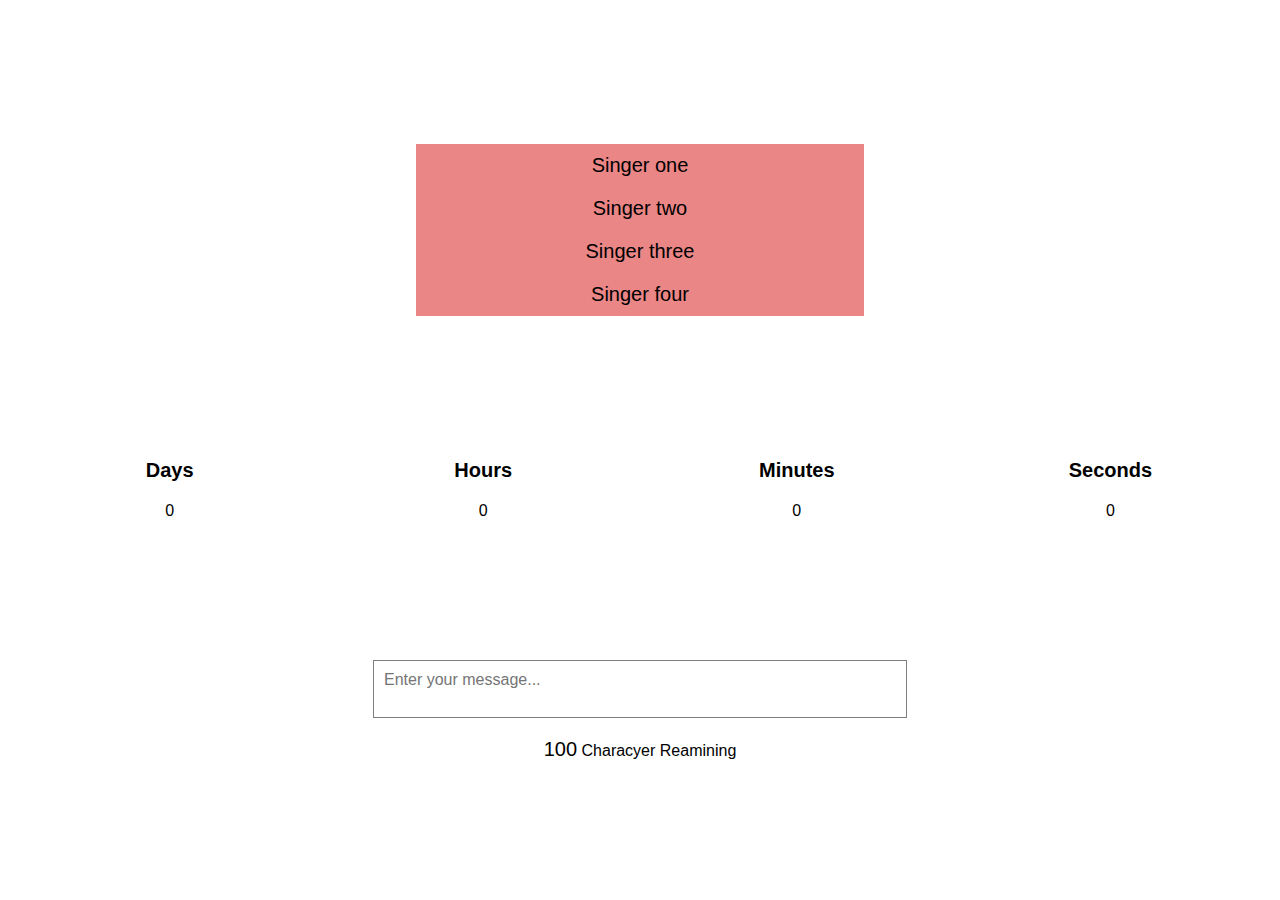
<file: Frontend/assignment--5/index.html>
<!DOCTYPE html>
<html lang="en">
  <head>
    <meta charset="UTF-8" />
    <meta http-equiv="X-UA-Compatible" content="IE=edge" />
    <meta name="viewport" content="width=device-width, initial-scale=1.0" />
    <link rel="stylesheet" href="./style.css" />
    <title>Assignment 5 - jQuery</title>
  </head>
  <body>
    <!-- Accordion -->
    <section class="accordion">
      <ul class="accordion__items">
        <li class="accordion__items__item">
          <button>Singer one</button>
          <p>
            Lorem ipsum dolor sit amet consectetur adipisicing elit. Possimus
            inventore voluptatem laudantium assumenda cupiditate nihil quas.
            Amet eaque corrupti ipsam iure earum quisquam, quaerat nam
            perferendis perspiciatis neque quia animi.
          </p>
        </li>
        <li class="accordion__items__item">
          <button>Singer two</button>
          <p>
            Lorem ipsum dolor sit amet consectetur adipisicing elit. Possimus
            inventore voluptatem laudantium assumenda cupiditate nihil quas.
            Amet eaque corrupti ipsam iure earum quisquam, quaerat nam
            perferendis perspiciatis neque quia animi.
          </p>
        </li>
        <li class="accordion__items__item">
          <button>Singer three</button>
          <p>
            Lorem ipsum dolor sit amet consectetur adipisicing elit. Possimus
            inventore voluptatem laudantium assumenda cupiditate nihil quas.
            Amet eaque corrupti ipsam iure earum quisquam, quaerat nam
            perferendis perspiciatis neque quia animi.
          </p>
        </li>
        <li class="accordion__items__item">
          <button>Singer four</button>
          <p>
            Lorem ipsum dolor sit amet consectetur adipisicing elit. Possimus
            inventore voluptatem laudantium assumenda cupiditate nihil quas.
            Amet eaque corrupti ipsam iure earum quisquam, quaerat nam
            perferendis perspiciatis neque quia animi.
          </p>
        </li>
      </ul>
    </section>

    <!-- Time -->
    <section id="time" class="time" data-time="03/26/2023">
      <div>
        <span>Days</span>
        <span id="days">0</span>
      </div>
      <div>
        <span>Hours</span>
        <span id="hours">0</span>
      </div>
      <div>
        <span>Minutes</span>
        <span id="minutes">0</span>
      </div>
      <div>
        <span>Seconds</span>
        <span id="seconds">0</span>
      </div>
    </section>

    <!-- Message -->
    <section class="message">
      <textarea id="message" placeholder="Enter your message..."></textarea>
      <p><span>100</span> Characyer Reamining</p>
    </section>

    <!-- Scripts -->
    <script
      src="https://cdnjs.cloudflare.com/ajax/libs/jquery/3.6.3/jquery.min.js"
      integrity="sha512-STof4xm1wgkfm7heWqFJVn58Hm3EtS31XFaagaa8VMReCXAkQnJZ+jEy8PCC/iT18dFy95WcExNHFTqLyp72eQ=="
      crossorigin="anonymous"
      referrerpolicy="no-referrer"
    ></script>
    <script src="./main.js"></script>
  </body>
</html>
</file>
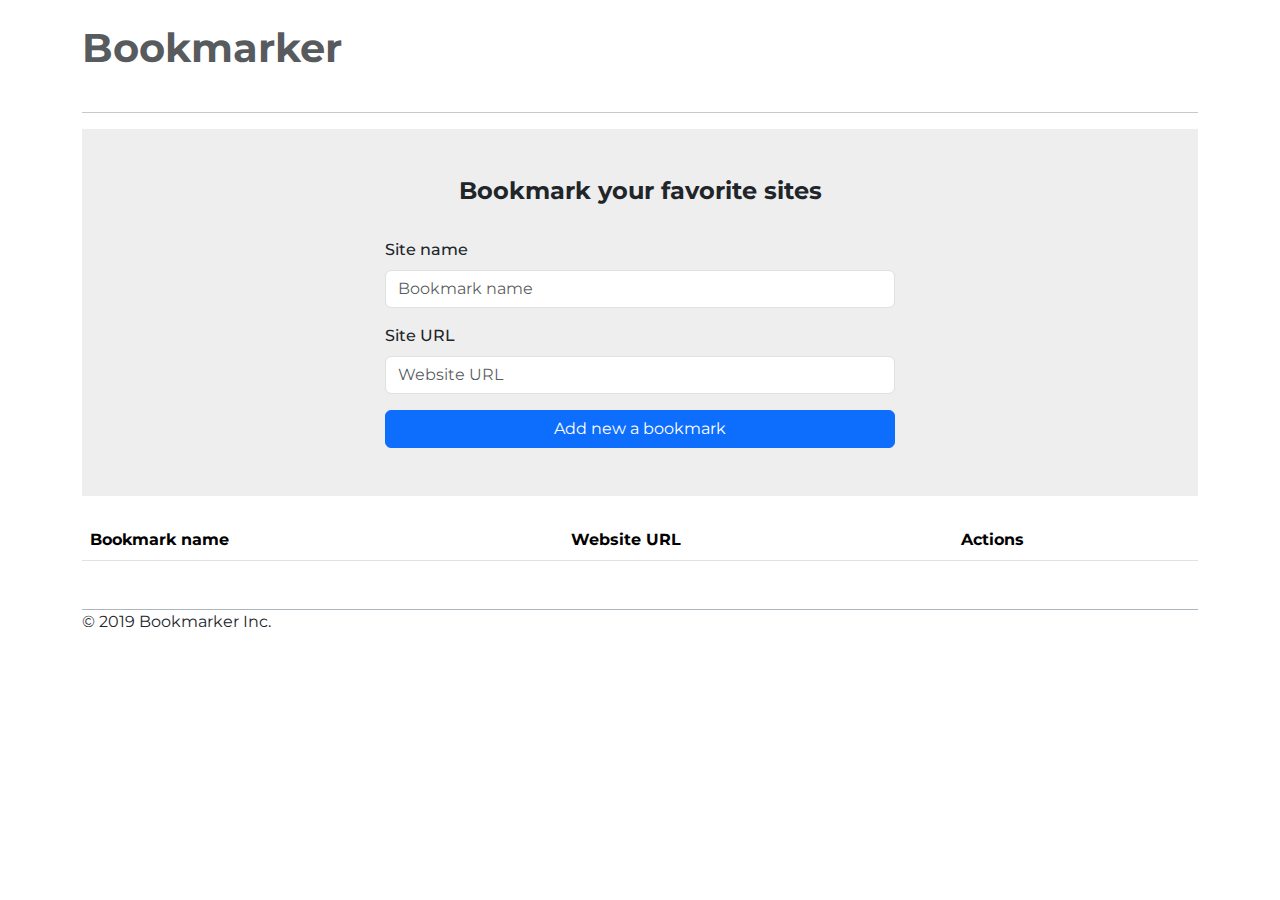
<file: Frontend/assignment-10/index.html>
<!DOCTYPE html>
<html lang="en">
  <head>
    <meta charset="UTF-8" />
    <meta http-equiv="X-UA-Compatible" content="IE=edge" />
    <meta name="viewport" content="width=device-width, initial-scale=1.0" />
    <title>Bookmarker</title>
    <link
      rel="stylesheet"
      href="https://cdnjs.cloudflare.com/ajax/libs/bootstrap/5.3.0-alpha1/css/bootstrap.min.css"
    />
    <link rel="preconnect" href="https://fonts.googleapis.com" />
    <link rel="preconnect" href="https://fonts.gstatic.com" crossorigin />
    <link
      href="https://fonts.googleapis.com/css2?family=Montserrat:wght@300;400;800&display=swap"
      rel="stylesheet"
    />
    <link
      rel="stylesheet"
      href="https://cdnjs.cloudflare.com/ajax/libs/font-awesome/5.8.2/css/all.min.css"
      integrity="sha512-rqQltXRuHxtPWhktpAZxLHUVJ3Eombn3hvk9PHjV/N5DMUYnzKPC1i3ub0mEXgFzsaZNeJcoE0YHq0j/GFsdGg=="
      crossorigin="anonymous"
      referrerpolicy="no-referrer"
    />
    <link rel="stylesheet" href="./css/style.css" />
  </head>
  <body>
    <main class="container">
      <header>
        <h1 class="fw-bold py-4 text-muted">Bookmarker</h1>
      </header>
      <hr />
      <!-- USER INPUTS -->
      <section
        class="d-flex flex-column align-items-center my-2 p-5"
        style="background-color: #eeeeee"
      >
        <h4 class="fw-bold">Bookmark your favorite sites</h4>
        <!-- FORM -->
        <form
          id="form"
          class="row row-cols-1 row-cols-lg-2 flex-column align-items-center w-100 gap-3 mt-4 gx-0"
        >
          <div class="col">
            <label for="bookmarkname" class="form-label fw-medium"
              >Site name</label
            >
            <input
              type="text"
              name="name"
              class="form-control"
              id="bookmarkname"
              placeholder="Bookmark name"
            />
            <p
              class="bg-danger text-white p-2 text-center rounded-1 d-none"
              id="nameError"
            >
              You shoul'd write letters
            </p>
          </div>
          <div class="col">
            <label for="siteurl" class="form-label fw-medium">Site URL</label>
            <input
              type="text"
              name="url"
              class="form-control"
              id="siteurl"
              placeholder="Website URL"
            />
            <p
              class="bg-danger text-white p-2 text-center rounded-1 d-none"
              id="urlError"
            >
              You shoul'd write url like that: http://www.example.com
            </p>
          </div>
          <div class="col" id="addBookmark">
            <button type="submit" class="btn btn-primary w-100">
              Add new a bookmark
            </button>
          </div>
        </form>
      </section>

      <!-- TABLE DATA -->
      <section>
        <table class="table mt-4">
          <thead>
            <tr>
              <th scope="col">Bookmark name</th>
              <th scope="col">Website URL</th>
              <th scope="col">Actions</th>
            </tr>
          </thead>
          <tbody id="tableBody"></tbody>
        </table>
      </section>

      <footer class="border-top border-dark-subtle mt-5">
        &copy; 2019 Bookmarker Inc.
      </footer>
    </main>

    <script src="./main.js"></script>
  </body>
</html>
</file>
<file: Frontend/assignment--5/style.css>
*,
*::after,
*::before {
  margin: 0;
  padding: 0;
  box-sizing: inherit;
}

html {
  box-sizing: border-box;
}
body {
  font-family: sans-serif;
  height: 100vh;
  display: flex;
  flex-direction: column;
  justify-content: space-evenly;
}

/* ACCORDION */
.accordion {
  display: flex;
  justify-content: center;
  height: 20vh;
}
.accordion__items {
  display: flex;
  flex-direction: column;
  justify-content: center;
  width: 35%;
  list-style: none;
}
.accordion__items__item {
  display: flex;
  flex-direction: column;
  text-align: center;
}
.accordion__items__item button {
  all: unset;
  cursor: pointer;
  padding-block: 10px;
  font-size: 20px;
  background-color: #ea8686;
}
.accordion__items__item p {
  background-color: #cccccc;
  padding: 20px;
  display: none;
}

/* MESSAGE */
.message {
  display: flex;
  flex-direction: column;
  align-items: center;
  justify-content: center;
}

.message textarea {
  all: unset;
  resize: none;
  width: 40%;
  border: 0.5px solid rgba(0, 0, 0, 0.5);
  padding: 10px;
  margin-bottom: 20px;
}

.message span {
  font-size: 20px;
}

/* TIME */
.time {
  display: flex;
  justify-content: center;
  align-items: center;
}
.time > div {
  display: flex;
  flex-direction: column;
  justify-content: center;
  align-items: center;
  flex-basis: calc(98% / 4);
}
.time > div span:first-child {
  margin-bottom: 20px;
  font-size: 20px;
  font-weight: bolder;
}
</file>
<file: Frontend/assignment-10/css/style.css>
body {
  font-family: "Montserrat", sans-serif;
}
</file>
<file: assignment-3-flex/assets/style/style.css>
/* RESET */
*,
*::after,
*::before {
  margin: 0;
  padding: 0;
}

:root {
  --main-color: #8d7853;
  --secondary-color: #f8f8f8;
}

html {
  scroll-behavior: smooth;
}

body {
  font-family: sans-serif;
  height: 10000px;
}

/* --------- */
/* UTILITUES */
/* --------- */
.container {
  max-width: 1300px;
  padding: 0 10px;
  margin: 0 auto;
}

.svg {
  width: 15px;
  height: 15px;
}

/* ----------------- */
/* HEADER and NAVBAR */
/* ----------------- */
.header__nav {
  position: fixed;
  display: block;
  top: 0;
  left: 0;
  right: 0;
  height: 0;
}
.header__nav__wrapper {
  display: flex;
  align-items: center;
  justify-content: space-between;
  padding-block: 15px;
}
.header__nav__logo {
  max-width: 140px;
}
.header__nav__logo > img {
  width: 100%;
}
.header__nav__items {
  display: flex;
  gap: 30px;
  list-style: none;
  text-transform: capitalize;
  color: white;
}
.header__nav__items__item {
  position: relative;
  transition: all 0.3s ease;
}
.header__nav__items__item__link {
  text-decoration: none;
  color: white;
}
.header__nav__items__item:hover {
  cursor: pointer;
  color: var(--main-color);
}
.header__nav__items__item__link--active {
  color: var(--main-color);
}
.header__nav__items__item__link--active::after {
  content: "";
  position: absolute;
  top: -25px;
  left: 0;
  right: 0;
  height: 3px;
  background-color: var(--main-color);
}

.header__content {
  background: linear-gradient(rgba(0, 0, 0, 0.5), rgba(0, 0, 0, 0.5)),
    url("../images/header.jpg");
  background-size: cover;
  background-position: bottom center;
  width: 100vw;
}
.header__content__wrapper {
  display: flex;
  align-items: center;
  justify-content: center;
  flex-direction: column;
  height: 100vh;
  text-align: center;
}
.header__content__welocome,
.header__content__submaintitle {
  font-size: 25px;
  color: rgb(179, 179, 179);
  margin-block: 50px;
}
.header__content__maintitle {
  font-size: 60px;
  color: white;
  text-transform: capitalize;
}
.header__content__actions {
  display: flex;
  align-items: center;
  gap: 10px;
  margin-top: 10px;
}
.header__content__actions__button {
  all: unset;
  color: white;
  padding: 15px 20px;
  text-transform: capitalize;
  border-radius: 5px;
  cursor: pointer;
  transition: all 0.3s ease;
}
.header__content__actions__button--learnmore {
  background-color: var(--main-color);
}
.header__content__actions__button--contactus {
  border: 1px solid white;
}
.header__content__actions__button:hover {
  background-color: white;
  color: black;
}
.header__content__scroll {
  position: relative;
  display: flex;
  justify-content: center;
  align-items: center;
  width: 34px;
  height: 55px;
  min-height: 55px;
  border-radius: 50px;
  margin-top: 100px;
  border: 1px solid white;
  overflow: hidden;
}
.header__content__scroll::after {
  content: "";
  position: absolute;
  width: 5px;
  height: 10px;
  background-color: white;
  border-radius: 10px;
  animation: scroll 3s infinite ease-in-out;
  will-change: animation;
}

/* ----------------------- */
/* SECTION 1 => WHO WE ARE */
/* ----------------------- */
.who-we-are {
  background-color: white;
}
.who-we-are__wrapper,
.our-location__wrapper {
  display: flex;
  height: 100vh;
}
.who-we-are__wrapper > *,
.our-location__wrapper > * {
  flex-basis: calc(100% / 2);
}
.who-we-are__image,
.our-location__image {
  display: flex;
  justify-content: center;
  align-items: center;
}
.who-we-are__image img,
.our-location__image img {
  max-width: 90%;
}
.who-we-are__content,
.our-location__content {
  text-align: center;
  display: flex;
  flex-direction: column;
  justify-content: center;
  padding-inline-start: 15px;
}
.who-we-are__content__title,
.our-location__content__title {
  text-transform: capitalize;
  margin-bottom: 30px;
  font-size: 30px;
}
.who-we-are__content__description,
.our-location__content__description {
  color: var(--main-color);
  font-size: 17px;
  line-height: calc(17px * 1.6);
}
.who-we-are__content__features {
  margin-top: 20px;
}
.who-we-are__content__features__feature {
  display: flex;
  align-items: center;
  gap: 10px;
  color: var(--main-color);
  margin-bottom: 15px;
}
.who-we-are__content__features__feature__icon {
  display: flex;
  justify-content: center;
  align-items: center;
  width: 35px;
  height: 35px;
  border-radius: 50%;
  border: 1px solid rgba(0, 0, 0, 0.3);
}

/* ------------------------- */
/* SECTION 2 => OUR LOCATION */
/* ------------------------- */
.our-location {
  background-color: var(--secondary-color);
}
.our-location__image {
  order: 1;
}
.our-location__content {
  order: 0;
}
.our-location__content__description:first-of-type {
  margin-bottom: 30px;
}

/* ----------------------- */
/* SECTION 3 => OUR BAKING */
/* ----------------------- */
.our-baking {
  background-color: white;
}
.our-baking__wrapper {
  display: flex;
  flex-direction: column;
  justify-content: center;
  height: 100vh;
}
.our-baking__header {
  text-align: center;
}
.our-backing__header__title {
  margin-bottom: 30px;
  text-transform: capitalize;
  font-size: 30px;
}
.our-backing__header__description {
  color: var(--main-color);
}
.our-baking__cards {
  display: flex;
  justify-content: space-between;
}
.our-baking__cards__card {
  text-align: center;
  margin-top: 50px;
  flex-basis: calc(92% / 3);
}
.our-baking__cards__card__img img {
  max-width: 100%;
}
.our-baking__cards__card__content__title {
  margin-block: 15px;
}
.our-baking__cards__card__content__description {
  font-size: 17px;
  line-height: calc(17px * 1.5);
  color: var(--main-color);
}

/* ------------ */
/* USER ACTIONS */
/* ------------ */
.user {
  display: flex;
  flex-direction: column;
  position: fixed;
  width: 40px;
  background-color: white;
  top: 30vh;
  inset-inline-end: 0;
  border-radius: 10px 0 0 10px;
  padding: 3px;
  box-shadow: -5px 0 20px rgba(0, 0, 0, 0.2);
}
.user__action {
  all: unset;
  position: relative;
  background-color: white;
  width: 100%;
  cursor: pointer;
}
.user__action svg {
  width: 100%;
  max-height: 25px;
  padding-top: 5px;
}
.user__action::after {
  content: attr(data-hint);
  position: absolute;
  display: block;
  top: 50%;
  inset-inline-end: 120%;
  width: fit-content;
  min-width: 100px;
  text-align: center;
  white-space: pre;
  background-color: white;
  padding: 5px;
  border-radius: 4px;
  font-size: 13px;
  transform: translateY(-50%);
  opacity: 0;
  visibility: hidden;
  transition: opacity 0.5s ease;
}
.user__action:hover::after {
  opacity: 1;
  visibility: visible;
}

/* ---------- */
/* ANIMATIONS */
/* ---------- */
@keyframes scroll {
  0% {
    transform: translateY(30px);
    opacity: 0;
  }
  30% {
    opacity: 0.5;
  }
  60% {
    opacity: 1;
  }
  100% {
    transform: translateY(-15px);
    opacity: 0;
  }
}
</file>
<file: assignment-3/assets/style/style.css>
/* RESET */
*,
*::after,
*::before {
  margin: 0;
  padding: 0;
}

:root {
  --main-color: #8d7853;
  --secondary-color: #f8f8f8;
  --third-color: #969696;
  --ffirst-color: #3f3d39;
  --fsecond-color: #353330;
  --facebook: #3b5996;
  --googleplus: #dc4a32;
  --linkedin: #0877b0;
  --twitter: #07abed;
}

html {
  scroll-behavior: smooth;
}

body {
  font-family: sans-serif;
}

/* --------- */
/* UTILITUES */
/* --------- */
.container {
  max-width: 1300px;
  padding: 0 10px;
  margin: 0 auto;
}

.svg {
  width: 15px;
  height: 15px;
}

ul {
  list-style: none;
}

/* ----------------- */
/* HEADER and NAVBAR */
/* ----------------- */
.header__nav {
  position: fixed;
  display: block;
  top: 0;
  left: 0;
  right: 0;
  height: 0;
}
.header__nav__wrapper {
  padding-block: 15px;
}
.header__nav__logo {
  display: inline-block;
  max-width: 140px;
  vertical-align: middle;
}
.header__nav__logo > img {
  width: 100%;
}
.header__nav__items {
  display: inline-block;
  text-transform: capitalize;
  color: white;
  width: calc(99% - 140px);
  text-align: right;
}
.header__nav__items__item {
  display: inline-block;
  position: relative;
  margin-inline-start: 17px;
  transition: all 0.3s ease;
}
.header__nav__items__item__link {
  text-decoration: none;
  color: white;
}
.header__nav__items__item:hover {
  cursor: pointer;
  color: var(--main-color);
}
.header__nav__items__item__link--active {
  color: var(--main-color);
}
.header__nav__items__item__link--active::after {
  content: "";
  position: absolute;
  top: -25px;
  left: 0;
  right: 0;
  height: 3px;
  background-color: var(--main-color);
}

.header__content {
  background: linear-gradient(rgba(0, 0, 0, 0.6), rgba(0, 0, 0, 0.6)),
    url("../images/header.jpg");
  background-size: cover;
  background-position: bottom center;
  width: 100vw;
  height: 100vh;
}
.header__content__wrapper {
  position: relative;
  top: 50%;
  transform: translateY(-50%);
  text-align: center;
}
.header__content__welocome,
.header__content__submaintitle {
  font-size: 25px;
  color: rgb(179, 179, 179);
  margin-block: 50px;
}
.header__content__maintitle {
  font-size: 60px;
  color: white;
  margin-top: 20px;
  text-transform: capitalize;
}
.header__content__actions {
  margin-top: 10px;
}
.header__content__actions__button {
  all: unset;
  color: white;
  padding: 15px 20px;
  text-transform: capitalize;
  border-radius: 5px;
  cursor: pointer;
  transition: all 0.3s ease;
}
.header__content__actions__button:first-of-type {
  margin-inline-end: 10px;
}
.header__content__actions__button--learnmore {
  background-color: var(--main-color);
}
.header__content__actions__button--contactus {
  border: 1px solid white;
}
.header__content__actions__button:hover {
  background-color: white;
  color: black;
}
.header__content__scroll {
  position: relative;
  display: flex;
  justify-content: center;
  align-items: center;
  width: 34px;
  height: 55px;
  min-height: 55px;
  border-radius: 50px;
  border: 1px solid white;
  margin-top: 80px;
  margin-inline: auto;
  overflow: hidden;
}
.header__content__scroll::after {
  content: "";
  position: absolute;
  width: 5px;
  height: 10px;
  background-color: white;
  border-radius: 10px;
  animation: scroll 3s infinite ease-in-out;
  will-change: animation;
}

/* ----------------------- */
/* SECTION 1 => WHO WE ARE */
/* ----------------------- */
.who-we-are {
  /* background-color: red; */
  background-color: white;
}
.who-we-are__wrapper,
.our-location__wrapper,
.contact-info__wrapper {
  height: 100vh;
}
.who-we-are__wrapper > *,
.our-location__wrapper > * {
  display: inline-block;
  width: calc(98% / 2);
  position: relative;
  top: 50%;
  transform: translateY(-50%);
}
.who-we-are__image,
.our-location__image,
.contact-info__map {
  text-align: center;
  vertical-align: top;
}
.who-we-are__image img,
.our-location__image img {
  max-width: 90%;
}
.who-we-are__content,
.our-location__content {
  padding-inline-start: 15px;
}
.who-we-are__content__title,
.our-location__content__title,
.contact-info__content__title {
  text-transform: capitalize;
  margin-bottom: 30px;
  font-size: 30px;
  text-align: center;
}
.who-we-are__content__description,
.our-location__content__description,
.contact-info__content__description {
  color: var(--main-color);
  font-size: 17px;
  line-height: calc(17px * 1.6);
  text-align: center;
}
.who-we-are__content__features {
  margin-top: 20px;
}
.who-we-are__content__features__feature {
  color: var(--main-color);
  margin-bottom: 10px;
}
.who-we-are__content__features__feature > * {
  display: inline-block;
}
.who-we-are__content__features__feature__icon {
  width: 35px;
  height: 35px;
  border-radius: 50%;
  border: 1px solid rgba(0, 0, 0, 0.3);
  text-align: center;
  vertical-align: middle;
  margin-inline-end: 6px;
}
.who-we-are__content__features__feature__icon svg {
  position: relative;
  top: 50%;
  transform: translateY(-50%);
}

/* ------------------------- */
/* SECTION 2 => OUR LOCATION */
/* ------------------------- */
.our-location {
  background-color: var(--secondary-color);
}
.our-location__content__description:first-of-type {
  margin-bottom: 30px;
}

/* ----------------------- */
/* SECTION 3 => OUR BAKING */
/* ----------------------- */
.our-baking {
  background-color: white;
  height: 100vh;
}
.our-baking__wrapper {
  position: relative;
  top: 50%;
  transform: translateY(-50%);
}
.our-baking__header {
  text-align: center;
}
.our-backing__header__title {
  margin-bottom: 30px;
  text-transform: capitalize;
  font-size: 30px;
}
.our-backing__header__description {
  color: var(--main-color);
}
.our-baking__cards {
  overflow: hidden;
}
.our-baking__cards__card {
  float: left;
  width: calc(94% / 3);
  margin-top: 50px;
  text-align: center;
}
.our-baking__cards__card:nth-child(even) {
  margin-inline: 3%;
}
.our-baking__cards__card__img img {
  max-width: 100%;
}
.our-baking__cards__card__content__title {
  margin-block: 15px;
}
.our-baking__cards__card__content__description {
  font-size: 17px;
  line-height: calc(17px * 1.5);
  color: var(--main-color);
}

/* -------------------------------- */
/* SECTION 4 => CONTACT INFORMATION */
/* -------------------------------- */
.contact-info {
  background-color: var(--secondary-color);
}
.contact-info__wrapper {
  overflow: hidden;
}
.contact-info__wrapper > * {
  float: left;
  width: calc(100% / 2);
  position: relative;
  top: 50%;
  transform: translateY(-50%);
}
.contact-info__map iframe {
  max-width: 80%;
}
.contact-info__content__details {
  color: var(--main-color);
}
.contact-info__content__details__title {
  margin-top: 40px;
  margin-bottom: 30px;
}
.contact-info__content__details__items__item:not(:last-child) {
  margin-bottom: 10px;
}
.contact-info__content__details__items__item__icon {
  width: 40px;
  height: 40px;
  border-radius: 50%;
  background-color: var(--main-color);
  text-align: center;
  display: inline-block;
  vertical-align: middle;
  margin-inline-end: 5px;
}
.contact-info__content__details__items__item__icon svg {
  width: 20px;
  height: 20px;
  position: relative;
  top: 50%;
  transform: translateY(-50%);
  fill: white;
}
.contact-info__content__details__items__item__desc {
  display: inline-block;
}

/* ------ */
/* FOOTER */
/* ------ */
.footer {
  background-color: var(--ffirst-color);
  padding-top: 50px;
}
.footer__wrapper {
  min-height: 70vh;
  overflow: hidden;
}
.footer__part {
  float: left;
  width: calc(96% / 4);
  margin-inline-end: 1%;
}
.footer__part:last-of-type svg {
  fill: var(--third-color);
  vertical-align: top;
  display: inline-block;
  margin-top: 5px;
  margin-inline-end: 5px;
}
.footer__part__title {
  color: white;
  font-size: 20px;
  margin-bottom: 30px;
}
.footer__part__desc {
  padding-inline-end: 20px;
}
.footer__part__desc,
.footer__part__items__item {
  color: var(--third-color);
  font-size: 17px;
  line-height: calc(17px * 1.6);
  margin-bottom: 20px;
}
.footer__part__items__item {
  border-bottom: 1px solid rgba(0, 0, 0, 0.16);
  padding-bottom: 20px;
}
.footer__part__items__item__icon {
  display: inline-block;
  width: 20px;
  height: 20px;
  vertical-align: middle;
}
a.footer__part__items__item__desc {
  text-decoration: none;
  vertical-align: middle;
  color: var(--third-color);
  display: inline-block;
  width: 90%;
  transition: color 0.3s ease;
}
a.footer__part__items__item__desc:hover {
  color: white;
}

.footer__contacts {
  background-color: var(--fsecond-color);
}
.footer__contacts__wrapper {
  text-align: center;
  padding-block: 40px;
}
.footer__contacts__image {
  padding-block: 20px;
}
.footer__contacts__image img {
  width: 250px;
}
.footer__contacts__desc {
  color: var(--third-color);
  font-size: 14px;
}
.footer__contacts__items {
  margin-top: 20px;
}
.footer__contacts__items__item {
  text-align: center;
  display: inline-block;
}
.footer__contacts__items__item__icon {
  width: 40px;
  height: 40px;
  border-radius: 50%;
  background-color: var(--ffirst-color);
}
.footer__contacts__items__item__icon svg {
  width: 30px;
  height: 20px;
  position: relative;
  top: 50%;
  transform: translateY(-50%);
  fill: var(--third-color);
}
.footer__contacts__items__item__icon:hover svg {
  fill: white;
}
.footer__contacts__items__item__icon--facebook:hover {
  background-color: var(--facebook);
}
.footer__contacts__items__item__icon--twitter:hover {
  background-color: var(--twitter);
}
.footer__contacts__items__item__icon--googleplus:hover {
  background-color: var(--googleplus);
}
.footer__contacts__items__item__icon--linkedin:hover {
  background-color: var(--linkedin);
}

/* ------------ */
/* USER ACTIONS */
/* ------------ */
.user {
  display: flex;
  flex-direction: column;
  position: fixed;
  width: 40px;
  background-color: white;
  top: 30vh;
  inset-inline-end: 0;
  border-radius: 10px 0 0 10px;
  padding: 3px;
  box-shadow: -5px 0 20px rgba(0, 0, 0, 0.2);
}
.user__action {
  all: unset;
  position: relative;
  background-color: white;
  width: 100%;
  cursor: pointer;
}
.user__action svg {
  width: 100%;
  max-height: 25px;
  padding-top: 5px;
}
.user__action::after {
  content: attr(data-hint);
  position: absolute;
  display: block;
  top: 50%;
  inset-inline-end: 120%;
  width: fit-content;
  min-width: 100px;
  text-align: center;
  white-space: pre;
  background-color: white;
  padding: 5px;
  border-radius: 4px;
  font-size: 13px;
  transform: translateY(-50%);
  opacity: 0;
  visibility: hidden;
  transition: opacity 0.5s ease;
}
.user__action:hover::after {
  opacity: 1;
  visibility: visible;
}

/* ---------- */
/* ANIMATIONS */
/* ---------- */
@keyframes scroll {
  0% {
    transform: translateY(30px);
    opacity: 0;
  }
  30% {
    opacity: 0.5;
  }
  60% {
    opacity: 1;
  }
  100% {
    transform: translateY(-15px);
    opacity: 0;
  }
}
</file>
